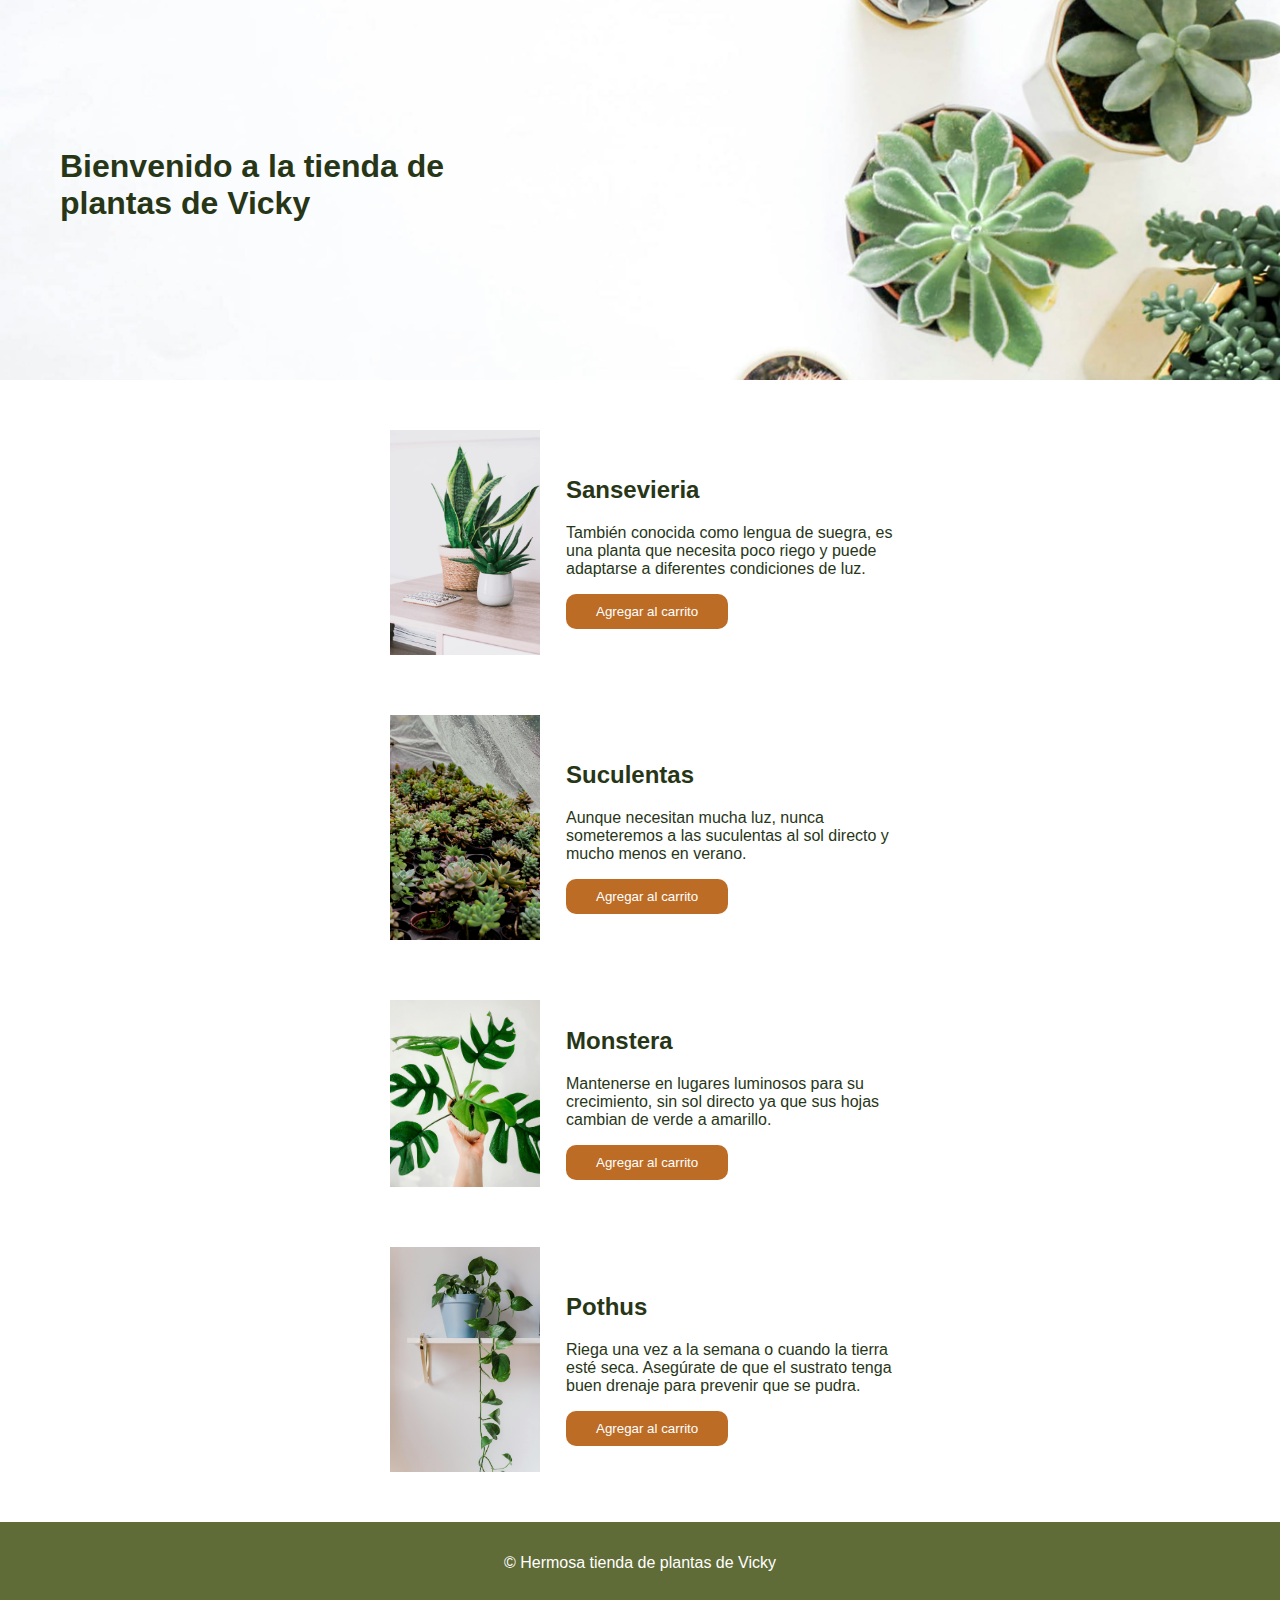
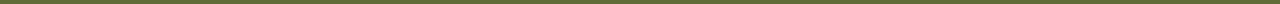
<file: Desafio - Construyendo un landing page/index.html>
<!DOCTYPE html>
<html lang="en">
<head>
    <meta charset="UTF-8">
    <meta name="viewport" content="width=device-width, initial-scale=1.0">
    <link rel="stylesheet" href="assets/css/style.css">
    <title>Tienda de plantas de Vicky</title>
    

</head>
<body>
    <header class="index-header">
        <h1>Bienvenido a la tienda de plantas de Vicky</h1>
    </header>
    <div class="products" id="products">
        
        <!--Sansiviera-->
        <div class="product">
            <img src="assets/img/Sansevieria.jpg" alt="Plantas Sansevieria">
            <div class="product-details">
                <h2>Sansevieria</h2>
                <p>También conocida como lengua de suegra, es una planta que necesita poco riego y puede adaptarse a diferentes condiciones de luz.</p>
                <button class="prod-btn">Agregar al carrito</button>
            </div>
        </div>

        <!--Suculentas-->
        <div class="product">
            <img src="assets/img/suculentas.jpg" alt="Planta suculentas">
            <div class="product-details">
                <h2>Suculentas</h2>
                <p>Aunque necesitan mucha luz, nunca someteremos a las suculentas al sol directo y mucho menos en verano. </p>
                <button class="prod-btn">Agregar al carrito</button>
            </div>
        </div>
        
        <!-- Monstera -->
        <div class="product">
            <img src="assets/img/monstera.jpg" alt="Planta Monstera deliciosa">
            <div class="product-details">
                <h2>Monstera</h2>
                <p>Mantenerse en lugares luminosos para su crecimiento, sin sol directo ya que sus hojas cambian de verde a amarillo.</p>
                <button class="prod-btn">Agregar al carrito</button>
            </div>
        </div>

        <!-- Pothus -->
        <div class="product">
            <img src="assets/img/pothus.jpg" alt="Planta Pothus">
            <div class="product-details">
                <h2>Pothus</h2>
                <p> Riega una vez a la semana o cuando la tierra esté seca. Asegúrate de que el sustrato tenga buen drenaje para prevenir que se pudra.</p>
                <button class="prod-btn">Agregar al carrito</button>
            </div>
        </div>

    </div>

    <footer>
        <p>&copy; Hermosa tienda de plantas de Vicky</p>
    </footer>
</body>
</html>
</file>
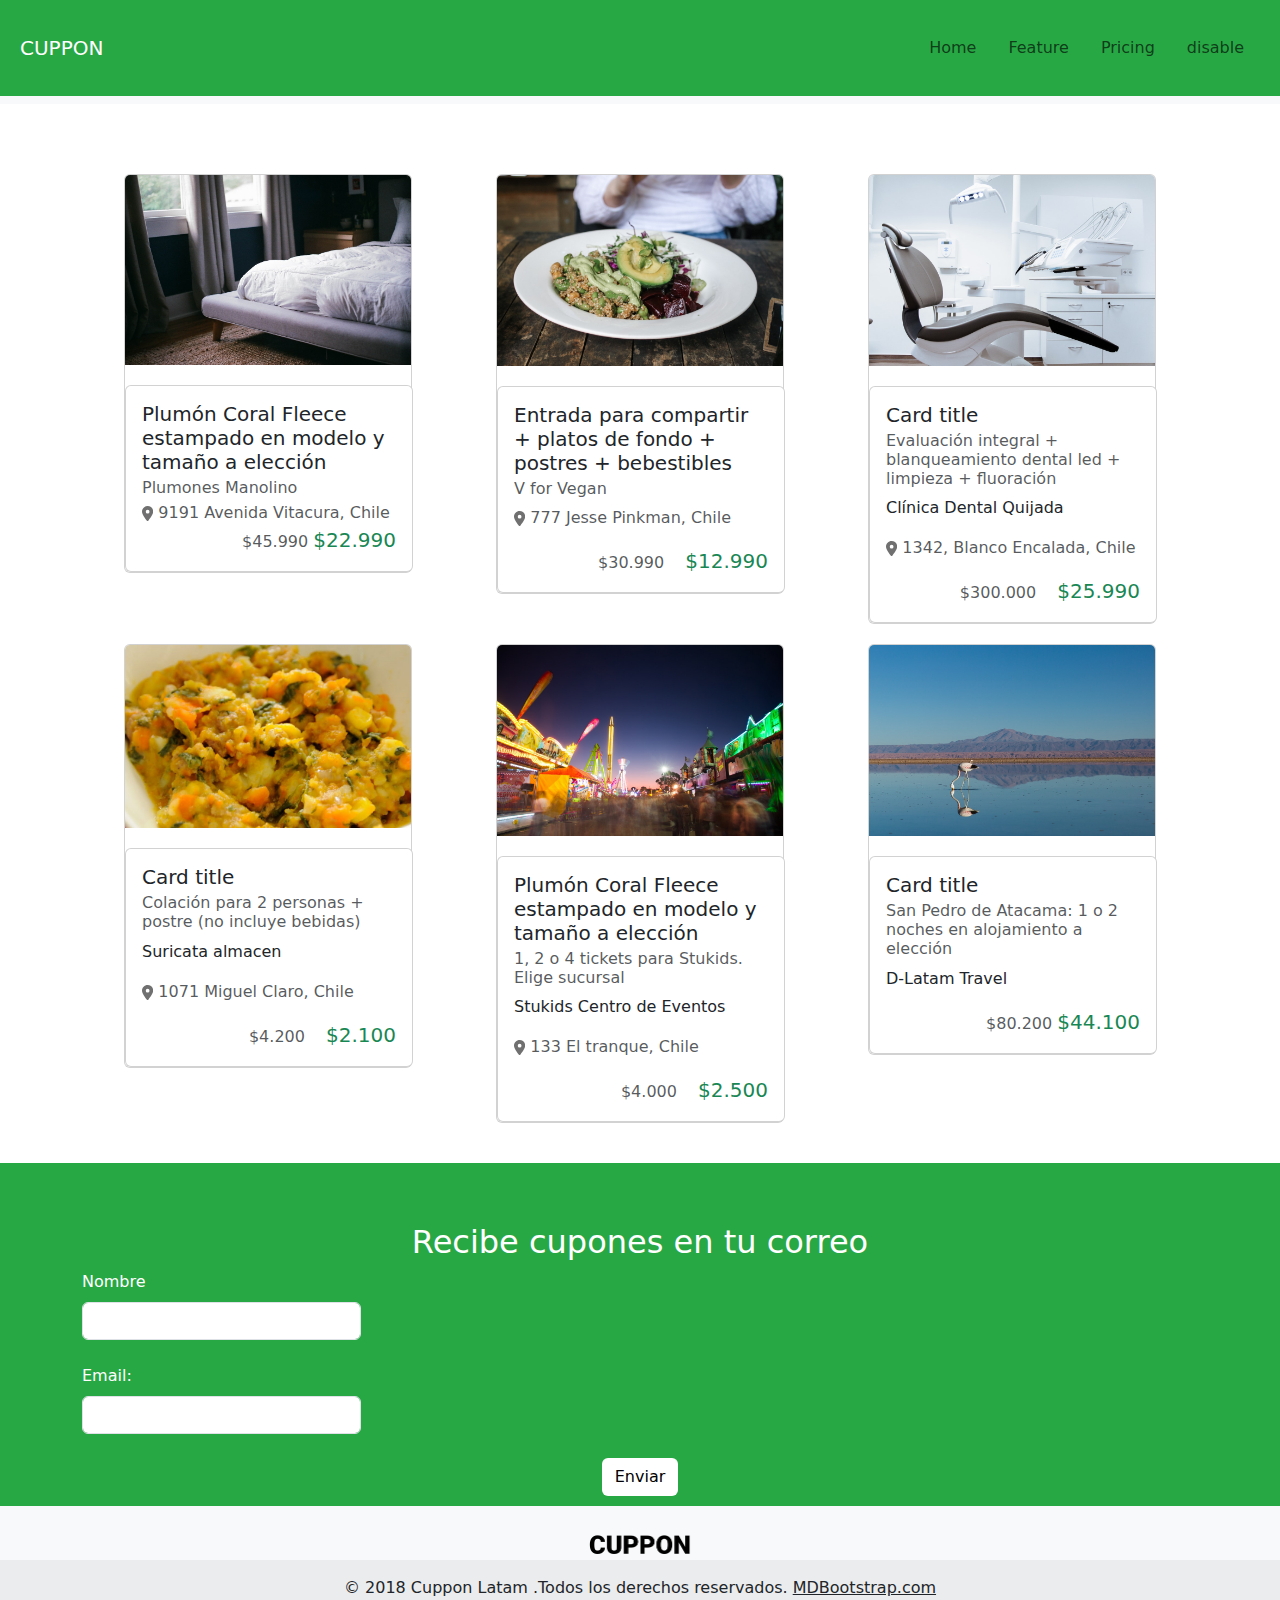
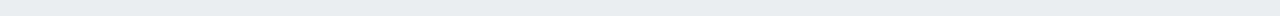
<file: Desafio - Cuppon/index.html>
<!doctype html>
<html>
  <head>
    <meta charset="utf-8">
    <meta name="viewport" content="width=device-width, initial-scale=1">
    <title>Cuppon</title>
    <!-- Bootstrap CSS -->
    <link href="https://cdn.jsdelivr.net/npm/bootstrap@5.3.3/dist/css/bootstrap.min.css" rel="stylesheet" integrity="sha384-QWTKZyjpPEjISv5WaRU9OFeRpok6YctnYmDr5pNlyT2bRjXh0JMhjY6hW+ALEwIH" crossorigin="anonymous">
    <!-- CSS siempre bajo Bootstrap -->
    <link rel="stylesheet" href="assets/css/style.css">
</head>
  <body>

    <!-- Navbar -->
    <nav class="navbar navbar-expand-lg navbar-light bg-light">
        <div class="container-fluid nav-cuppon">
            <div class="d-flex flex-grow-1">
                <span class="w-100 d-lg-none d-block">
                    <!-- hidden spacer to center brand on mobile --></span>
                <a class="navbar-brand d-none d-lg-inline-block" href="#"> Cuppon </a>
                <a class="navbar-brand-two mx-auto d-lg-none d-inline-block" href="#">
                    <img class="logo-nav" src="assets/img/logo-white.png" alt="logo-cuppon" width="120">
                </a>
                <div class="w-100 text-right">
                    <button class="navbar-toggler" type="button" data-bs-toggle="collapse" data-bs-target="#myNavbar">
                        <span class="navbar-toggler-icon"></span>
                    </button>
                </div>
            </div>
            <div class="collapse navbar-collapse flex-grow-1 text-right" id="myNavbar">
                <ul class="navbar-nav ms-auto flex-nowrap">
                    <li class="nav-item">
                        <a href="#" class="nav-link m-2 menu-item nav-active">Home</a>
                    </li>
                    <li class="nav-item">
                        <a href="#" class="nav-link m-2 menu-item">Feature</a>
                    </li>
                    <li class="nav-item">
                        <a href="#" class="nav-link m-2 menu-item">Pricing</a>
                    </li>
                    <li class="nav-item">
                        <a href="#" class="nav-link m-2 menu-item disable-link">disable</a>
                    </li>
                </ul>
            </div>
        </div>
    </nav>

    <div class="container">
        <!-- Columnas de hotel -->
        <div class="container text-center">
            <!--Fila 1-->
            <div class="row">
            
            <!-- Columna 1 -->
              <div class="col-12 col-md-6 col-lg-4">
                <div class="card" style="width: 18rem;">
                    <img src="assets/img/cupon-1.jpg" class="card-img-top" alt="...">
                    <div class="card" style="width: 18rem;">
                        <div class="card-body">
                          <h5 class="card-title">Plumón Coral Fleece estampado en modelo y tamaño a elección</h5>
                          <h6 class="card-subtitle mb-2 text-body-secondary">Plumones Manolino</h6>
                          <p class="card-subtitle text-body-secondary">
                            <svg xmlns="http://www.w3.org/2000/svg" viewBox="0 0 384 512"><!--!Font Awesome Free 6.7.2 by @fontawesome - https://fontawesome.com License - https://fontawesome.com/license/free Copyright 2025 Fonticons, Inc.--><path d="M215.7 499.2C267 435 384 279.4 384 192C384 86 298 0 192 0S0 86 0 192c0 87.4 117 243 168.3 307.2c12.3 15.3 35.1 15.3 47.4 0zM192 128a64 64 0 1 1 0 128 64 64 0 1 1 0-128z"/></svg>
                            9191 Avenida Vitacura, Chile</p>
                            <div class="valores">
                              <a href="#" class="text-body-secondary">$45.990</a>
                              <a href="#" class="card-link link-success">$22.990</a>
                            </div>
                          
                        </div>
                      </div>
                  </div>
              </div>

            <!-- Columna 2 -->
              <div class="col-12 col-md-6 col-lg-4">
                <div class="card" style="width: 18rem;">
                    <img src="assets/img/cupon-2.jpg" class="card-img-top" alt="...">
                    <div class="card" style="width: 18rem;">
                        <div class="card-body">
                          <h5 class="card-title">Entrada para compartir + platos de fondo + postres + bebestibles</h5>
                          <h6 class="card-subtitle mb-2 text-body-secondary">V for Vegan</h6>
                          <p class="card-text text-body-secondary">
                            <svg xmlns="http://www.w3.org/2000/svg" viewBox="0 0 384 512"><path d="M215.7 499.2C267 435 384 279.4 384 192C384 86 298 0 192 0S0 86 0 192c0 87.4 117 243 168.3 307.2c12.3 15.3 35.1 15.3 47.4 0zM192 128a64 64 0 1 1 0 128 64 64 0 1 1 0-128z"/></svg>
                            777 Jesse Pinkman, Chile</p>
                            <div class="valores">
                              <a href="#" class="card-link text-body-secondary">$30.990</a>
                          <a href="#" class="card-link link-success">$12.990</a>
                            </div>
                          </div>
                      </div>
                  </div>
              </div>

            <!-- Columna 3 -->
              <div class="col-12 col-md-6 col-lg-4">
                <div class="card" style="width: 18rem;">
                    <img src="assets/img/cupon-3.jpg" class="card-img-top" alt="...">
                    <div class="card" style="width: 18rem;">
                        <div class="card-body">
                          <h5 class="card-title">Card title</h5>
                          <h6 class="card-subtitle mb-2 text-body-secondary">Evaluación integral + blanqueamiento dental led + limpieza + fluoración</h6>
                          <p class="card-text">Clínica Dental Quijada</p>
                          <p class="card-text text-body-secondary">
                            <svg xmlns="http://www.w3.org/2000/svg" viewBox="0 0 384 512"><path d="M215.7 499.2C267 435 384 279.4 384 192C384 86 298 0 192 0S0 86 0 192c0 87.4 117 243 168.3 307.2c12.3 15.3 35.1 15.3 47.4 0zM192 128a64 64 0 1 1 0 128 64 64 0 1 1 0-128z"/></svg>
                            1342, Blanco Encalada, Chile</p>
                          <div class="valores">
                            <a href="#" class="card-link text-body-secondary">$300.000</a>
                          <a href="#" class="card-link card-link link-success">$25.990</a>
                        </div>
                        </div>
                      </div>
                  </div>
              </div>

              <!-- Columna 1 -->
              <div class="col-12 col-md-6 col-lg-4">
                <div class="card" style="width: 18rem;">
                    <img src="assets/img/cupon-4.jpg" class="card-img-top" alt="...">
                    <div class="card" style="width: 18rem;">
                        <div class="card-body">
                          <h5 class="card-title">Card title</h5>
                          <h6 class="card-subtitle mb-2 text-body-secondary">Colación para 2 personas + postre (no incluye bebidas)</h6>
                          <p class="card-text">Suricata almacen</p>
                          <p class="card-text text-body-secondary">
                            <svg xmlns="http://www.w3.org/2000/svg" viewBox="0 0 384 512"><path d="M215.7 499.2C267 435 384 279.4 384 192C384 86 298 0 192 0S0 86 0 192c0 87.4 117 243 168.3 307.2c12.3 15.3 35.1 15.3 47.4 0zM192 128a64 64 0 1 1 0 128 64 64 0 1 1 0-128z"/></svg>
                            1071 Miguel Claro, Chile</p>
                          <div class="valores">
                          <a href="#" class="card-link text-body-secondary">$4.200</a>
                          <a href="#" class="card-link link-success">$2.100</a>
                        </div>
                        </div>
                      </div>
                  </div>
              </div>

            <!-- Columna 2 -->
              <div class="col-12 col-md-6 col-lg-4">
                <div class="card" style="width: 18rem;">
                    <img src="assets/img/cupon-5.jpg" class="card-img-top" alt="...">
                    <div class="card" style="width: 18rem;">
                        <div class="card-body">
                          <h5 class="card-title">Plumón Coral Fleece estampado en modelo y tamaño a elección</h5>
                          <h6 class="card-subtitle mb-2 text-body-secondary">1, 2 o 4 tickets para Stukids. Elige sucursal</h6>
                          <p class="card-text">Stukids Centro de Eventos</p>
                          <p class="card-text text-body-secondary">
                            <svg xmlns="http://www.w3.org/2000/svg" viewBox="0 0 384 512"><path d="M215.7 499.2C267 435 384 279.4 384 192C384 86 298 0 192 0S0 86 0 192c0 87.4 117 243 168.3 307.2c12.3 15.3 35.1 15.3 47.4 0zM192 128a64 64 0 1 1 0 128 64 64 0 1 1 0-128z"/></svg>
                            133 El tranque, Chile</p>
                          <div class="valores">
                          <a href="#" class="card-link text-body-secondary">$4.000</a>
                          <a href="#" class="card-link link-success">$2.500</a>
                        </div>
                        </div>
                      </div>
                  </div>
              </div>

            <!-- Columna 3 -->
              <div class="col-12 col-md-6 col-lg-4">
                <div class="card" style="width: 18rem;">
                    <img src="assets/img/cupon-6.jpg" class="card-img-top" alt="...">
                    <div class="card" style="width: 18rem;">
                        <div class="card-body">
                          <h5 class="card-title">Card title</h5>
                          <h6 class="card-subtitle mb-2 text-body-secondary">San Pedro de Atacama: 1 o 2 noches en alojamiento a elección</h6>
                          <p class="card-text">D-Latam Travel</p>
                          <div class="valores">
                          <a href="#" class="disable-link text-body-secondary">$80.200</a>
                          <a href="#" class="card-link link-success">$44.100</a>
                        </div>
                        </div>
                      </div>
                  </div>
              </div>
            
            
              
            
            <!-- FIN Columnas -->
            </div>


          </div>        
    </div>
    
    <div class="formulario">
      <!-- Formulario -->
       <div class="container text-right">
        <div class="row">
          <h2 class="text-center">Recibe cupones en tu correo</h2><br>
          <form>
            <div class="col-12 col-md-3">
              <label for="exampleInputText" class="form-label">Nombre</label>
              <input type="text" class="form-control">
            </div> <br>
            <div class="col-12 col-md-3">
              <label for="exampleInputEmail1" class="form-label">Email:</label>
              <input type="email" class="form-control" id="exampleInputEmail1" aria-describedby="emailHelp">
            </div><br>
            <div class="btn-formulario">
              <button type="submit" class="btn btn-primary-white">Enviar</button> 
            </div>
          </form>
        </div>
       </div>
    </div>

    <footer class="bg-body-tertiary text-center text-lg-start">
      <!-- Copyright -->
       <br>
       <div class="container text-center">
        <img class="logo-footer" src="assets/img/logo-black.png">
       </div>
      <div class="text-center p-3" style="background-color: rgba(0, 0, 0, 0.05);">
        © 2018 Cuppon Latam .Todos los derechos reservados. 
        <a class="text-body" href="https://mdbootstrap.com/">MDBootstrap.com</a>
      </div>
      <!-- Copyright -->
    </footer>



    <script src="https://cdn.jsdelivr.net/npm/bootstrap@5.3.3/dist/js/bootstrap.bundle.min.js" integrity="sha384-YvpcrYf0tY3lHB60NNkmXc5s9fDVZLESaAA55NDzOxhy9GkcIdslK1eN7N6jIeHz" crossorigin="anonymous"></script>
  </body>
</html>
</file>
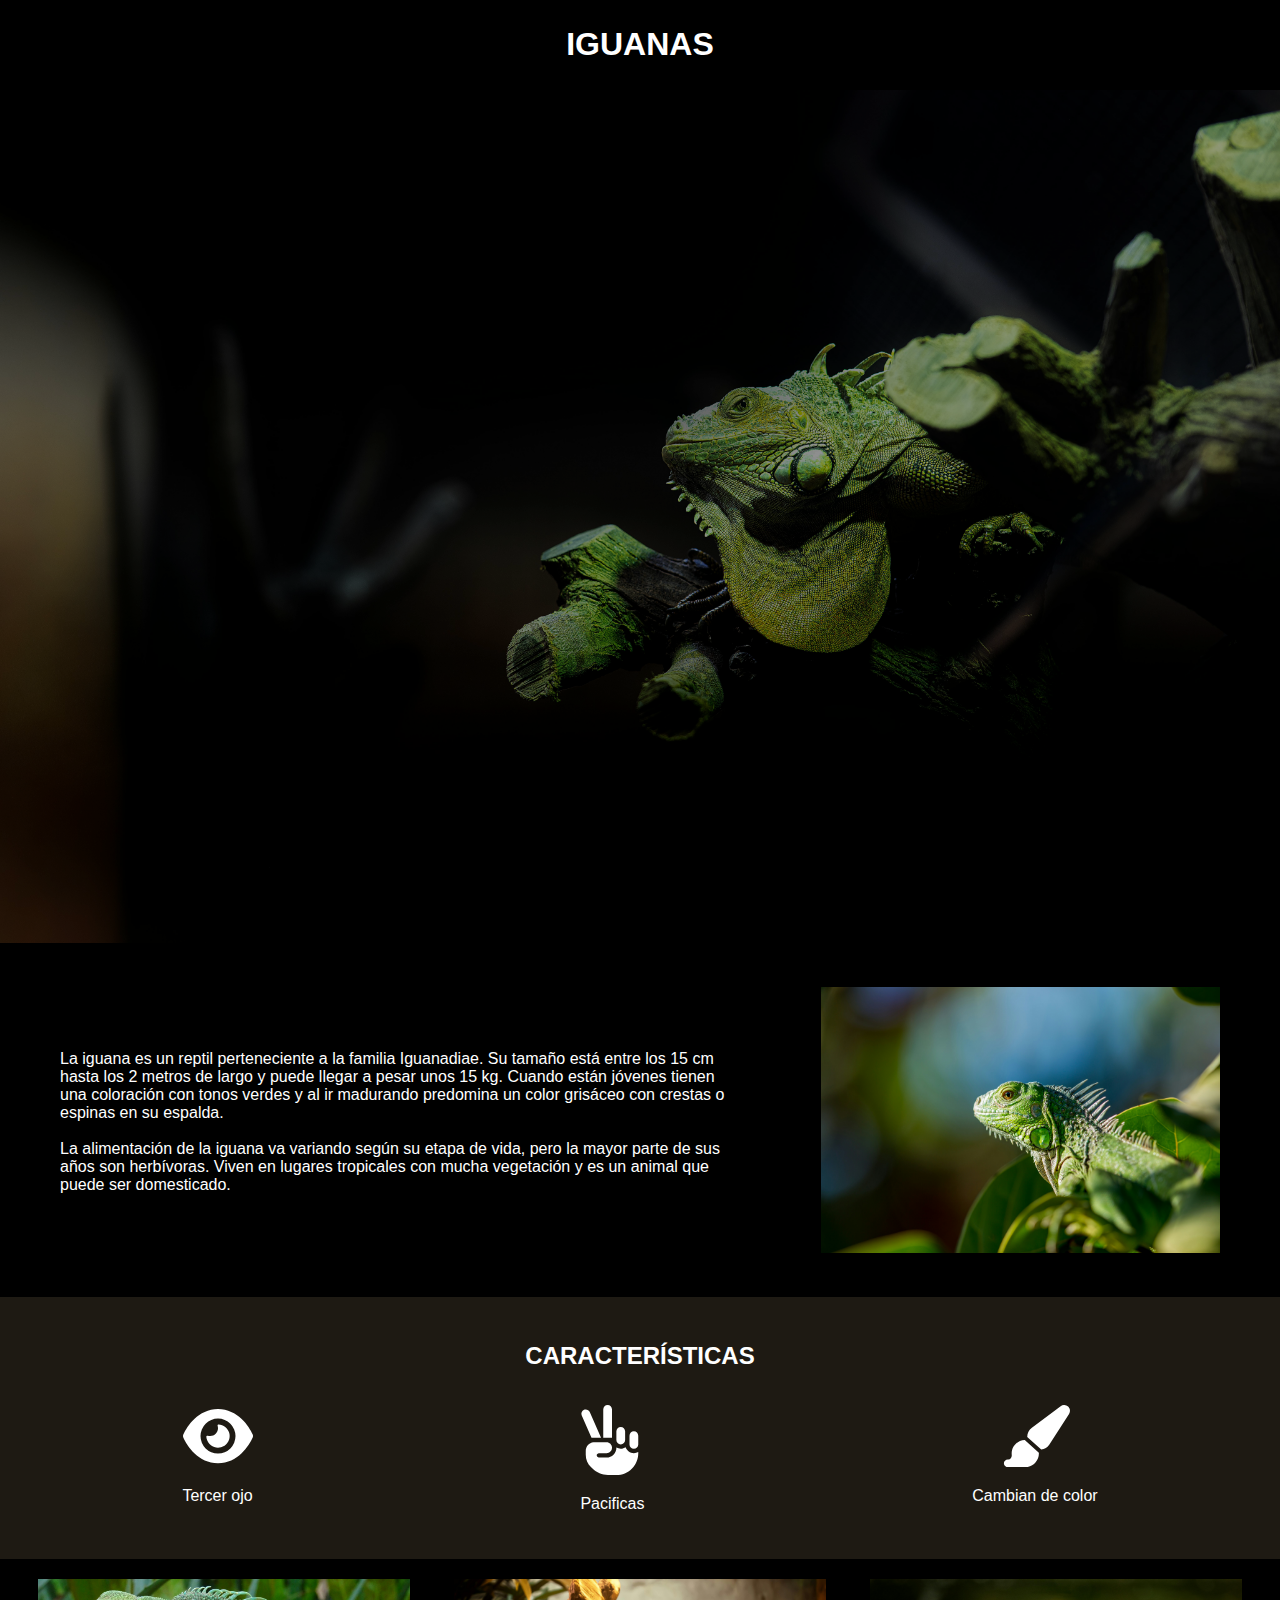
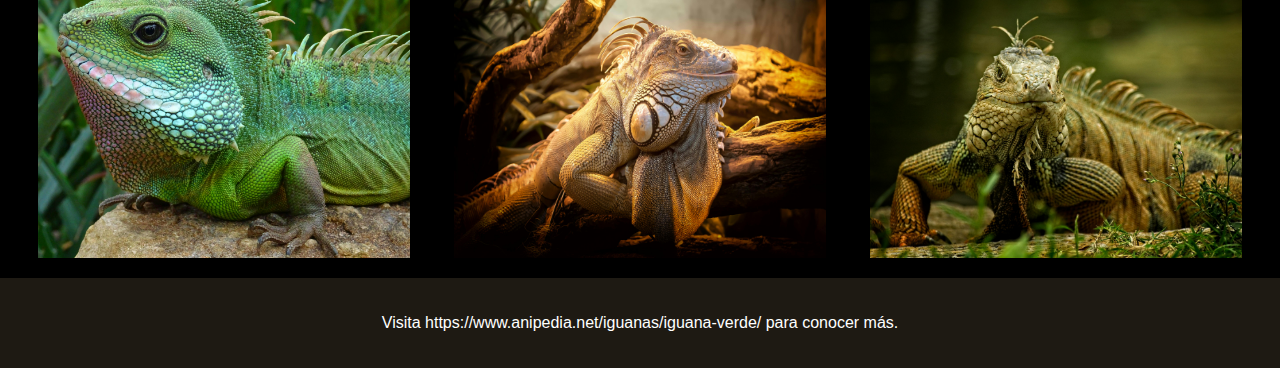
<file: Desafio - Iguana page/index.html>
<!DOCTYPE html>
<html lang="es">
<head>
    <meta charset="UTF-8">
    <meta name="viewport" content="width=device-width, initial-scale=1.0">
    <title>Desafio Iguana Page</title>
    <link rel="stylesheet" href="assets/css/style.css">
</head>
<body>
    <!-- Header -->
    <div class="title-section">
        <h1>Iguanas</h1>
    </div>

    <!-- Main -->
    <div class="banner-section">
        <img src="assets/img/bannerprinc.jpg" alt="Banner Principal">
    </div>

    <div class="content-section">
        <div class="content-block">
            <p>La iguana es un reptil perteneciente a la familia Iguanadiae. Su tamaño está entre los 15 cm hasta los 2 metros de largo y puede llegar a pesar unos 15 kg. Cuando están jóvenes tienen una coloración con tonos verdes y al ir madurando predomina un color grisáceo con crestas o espinas en su espalda.
            <br> <br>
            La alimentación de la iguana va variando según su etapa de vida, pero la mayor parte de sus años son herbívoras. Viven en lugares tropicales con mucha vegetación y es un animal que puede ser domesticado.</p>
        </div>
        <div class="content-block">
            <img src="assets/img/img1.jpg" alt="Imagen de iguana">
            </div>
    </div>

    

    <div class="icon-section">
        <div class="center-title">
            <h2>Características</h2>
        </div>

        <div class="icon-blocks">
            <div class="icon-block">
                <svg xmlns="http://www.w3.org/2000/svg" viewBox="0 0 576 512"><!--!Font Awesome Free 6.7.2 by @fontawesome - https://fontawesome.com License - https://fontawesome.com/license/free Copyright 2025 Fonticons, Inc.--><path d="M288 32c-80.8 0-145.5 36.8-192.6 80.6C48.6 156 17.3 208 2.5 243.7c-3.3 7.9-3.3 16.7 0 24.6C17.3 304 48.6 356 95.4 399.4C142.5 443.2 207.2 480 288 480s145.5-36.8 192.6-80.6c46.8-43.5 78.1-95.4 93-131.1c3.3-7.9 3.3-16.7 0-24.6c-14.9-35.7-46.2-87.7-93-131.1C433.5 68.8 368.8 32 288 32zM144 256a144 144 0 1 1 288 0 144 144 0 1 1 -288 0zm144-64c0 35.3-28.7 64-64 64c-7.1 0-13.9-1.2-20.3-3.3c-5.5-1.8-11.9 1.6-11.7 7.4c.3 6.9 1.3 13.8 3.2 20.7c13.7 51.2 66.4 81.6 117.6 67.9s81.6-66.4 67.9-117.6c-11.1-41.5-47.8-69.4-88.6-71.1c-5.8-.2-9.2 6.1-7.4 11.7c2.1 6.4 3.3 13.2 3.3 20.3z"/></svg>
                <p>Tercer ojo</p>
            </div>
            <div class="icon-block">
                <svg xmlns="http://www.w3.org/2000/svg" viewBox="0 0 512 512"><!--!Font Awesome Free 6.7.2 by @fontawesome - https://fontawesome.com License - https://fontawesome.com/license/free Copyright 2025 Fonticons, Inc.--><path d="M224 0c17.7 0 32 14.3 32 32l0 208-64 0 0-208c0-17.7 14.3-32 32-32zm96 160c17.7 0 32 14.3 32 32l0 64c0 17.7-14.3 32-32 32s-32-14.3-32-32l0-64c0-17.7 14.3-32 32-32zm64 64c0-17.7 14.3-32 32-32s32 14.3 32 32l0 64c0 17.7-14.3 32-32 32s-32-14.3-32-32l0-64zM93.3 51.2L175.9 240l-69.9 0L34.7 76.8C27.6 60.6 35 41.8 51.2 34.7s35.1 .3 42.1 16.5zm27 221.3l-.2-.5 69.9 0 26.1 0c22.1 0 40 17.9 40 40s-17.9 40-40 40l-56 0c-8.8 0-16 7.2-16 16s7.2 16 16 16l56 0c39.8 0 72-32.2 72-72l0-.6c9.4 5.4 20.3 8.6 32 8.6c13.2 0 25.4-4 35.6-10.8c8.7 24.9 32.5 42.8 60.4 42.8c11.7 0 22.6-3.1 32-8.6l0 8.6c0 88.4-71.6 160-160 160l-61.7 0c-42.4 0-83.1-16.9-113.1-46.9l-11.6-11.6C77.5 429.5 64 396.9 64 363l0-27c0-32.7 24.6-59.7 56.3-63.5z"/></svg>
                <p>Pacificas</p>
            </div>
            <div class="icon-block">
                <svg xmlns="http://www.w3.org/2000/svg" viewBox="0 0 576 512"><!--!Font Awesome Free 6.7.2 by @fontawesome - https://fontawesome.com License - https://fontawesome.com/license/free Copyright 2025 Fonticons, Inc.--><path d="M339.3 367.1c27.3-3.9 51.9-19.4 67.2-42.9L568.2 74.1c12.6-19.5 9.4-45.3-7.6-61.2S517.7-4.4 499.1 9.6L262.4 187.2c-24 18-38.2 46.1-38.4 76.1L339.3 367.1zm-19.6 25.4l-116-104.4C143.9 290.3 96 339.6 96 400c0 3.9 .2 7.8 .6 11.6C98.4 429.1 86.4 448 68.8 448L64 448c-17.7 0-32 14.3-32 32s14.3 32 32 32l144 0c61.9 0 112-50.1 112-112c0-2.5-.1-5-.2-7.5z"/></svg>
                <p>Cambian de color</p>
            </div>
        </div>
    </div>

    <div class="image-row">
        <img src="assets/img/imgcar1.jpg" alt="Iguana 1">
        <img src="assets/img/imgcar2.jpg" alt="Iguana 2">
        <img src="assets/img/imgcar3.jpg" alt="Iguana 3">
    </div>


    <!-- Footer -->
    <footer>
        <p>Visita https://www.anipedia.net/iguanas/iguana-verde/ para conocer más.</p>
    </footer>
</body>
</html>
</file>
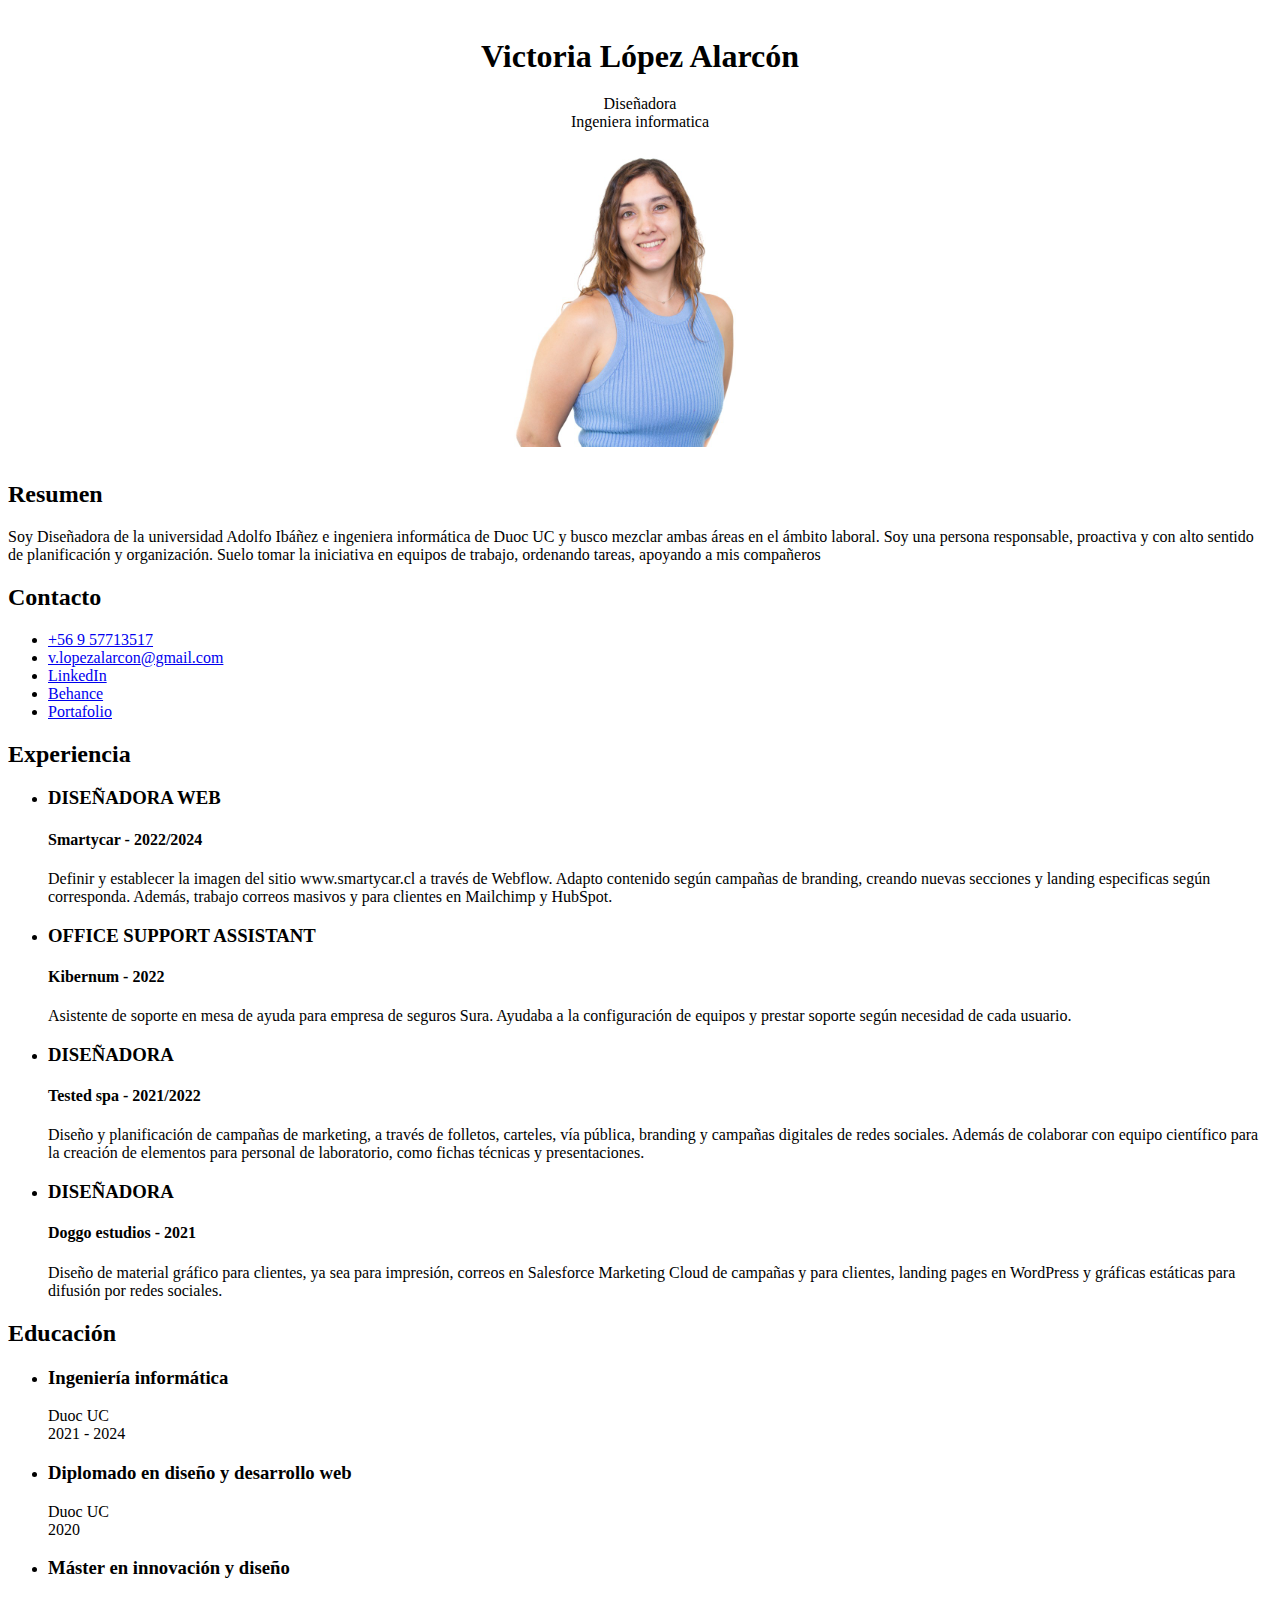
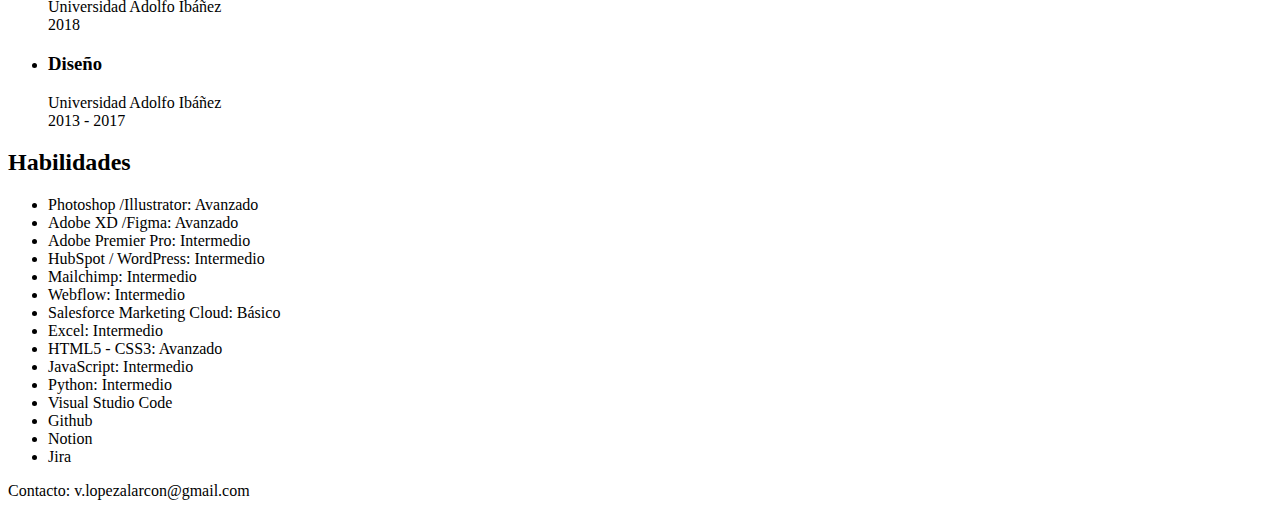
<file: Desafio - Mi Curriculum Vitae en HTML/index.html>
<!DOCTYPE html>
<html lang="es">
<head>
    <meta charset="UTF-8">
    <meta name="viewport" content="width=device-width, initial-scale=1.0">

    <!--Estilos-->
    <link rel="stylesheet" href="assets/css/style.css">
    <!--Titulo del sitio-->
    <title>Curriculum Vitae - Victoria Lopez</title>

    <!--Favicon-->
    <link rel="icon" type="image/svg+xml" href="assets/svg/favicon.svg">

</head>
<body>
    <!--Cabecera-->
    <header class="header-cv">
        <h1>Victoria López Alarcón</h1>
        <p>Diseñadora <br> Ingeniera informatica</p>
        <img src="assets\img\Vicky.jpg" alt="Foto de Victoria Lopez" height="300px">
    </header>

    <!--Perfil o resumen-->
    <section id="about">
        <h2>Resumen</h2>
        <p>Soy Diseñadora de la universidad Adolfo Ibáñez e
            ingeniera informática de Duoc UC y busco mezclar
            ambas áreas en el ámbito laboral. Soy una persona
            responsable, proactiva y con alto sentido de
            planificación y organización. Suelo tomar la
            iniciativa en equipos de trabajo, ordenando tareas,
            apoyando a mis compañeros</p>
    </section>

    <!--Sección contacto-->
    <section id="contact">
        <h2>Contacto</h2>
        <ul>
            <li>
                <a href="tel:+56957713517">+56 9 57713517</a>                
            </li>
            <li>
                <a href="mailto:v.lopezalarcon@gmail.com">v.lopezalarcon@gmail.com</a>
            </li>
            <li>
                <a href="https://www.linkedin.com/in/victoria-l%C3%B3pez-2b6158162/">LinkedIn</a>
            </li>
            <li>
                <a href="https://www.behance.net/Rhinta">Behance</a>
            </li>
            <li>
                <a href="portafolio.html">Portafolio</a>
            </li>
        </ul>
    </section>

    <!--Sección Experiencia-->
    <section id="experience">
        <h2>Experiencia</h2>
        <ul>
            <li>
                <h3>DISEÑADORA WEB</h3>
                <h4>Smartycar - 2022/2024</h4>
                <p>Definir y establecer la imagen del sitio www.smartycar.cl a
                    través de Webflow. Adapto contenido según campañas de
                    branding, creando nuevas secciones y landing especificas según
                    corresponda. Además, trabajo correos masivos y para clientes en
                    Mailchimp y HubSpot.</p>
            </li>

            <li>
                <h3>OFFICE SUPPORT ASSISTANT</h3>
                <h4>Kibernum - 2022</h4>
                <p>Asistente de soporte en mesa de ayuda para empresa de
                    seguros Sura. Ayudaba a la configuración de equipos y prestar
                    soporte según necesidad de cada usuario.</p>
            </li>

            <li>
                <h3>DISEÑADORA</h3>
                <h4>Tested spa - 2021/2022</h4>
                <p>Diseño y planificación de campañas de marketing, a través
                    de folletos, carteles, vía pública, branding y campañas digitales
                    de redes sociales. Además de colaborar con equipo científico
                    para la creación de elementos para personal de laboratorio,
                    como fichas técnicas y presentaciones.</p>
            </li>

            <li>
                <h3>DISEÑADORA</h3>
                <h4>Doggo estudios - 2021</h4>
                <p>Diseño de material gráfico para clientes, ya sea para impresión,
                    correos en Salesforce Marketing Cloud de campañas y para
                    clientes, landing pages en WordPress y gráficas estáticas para
                    difusión por redes sociales.</p>
            </li>
        </ul>
    </section>

    <!--Sección Educación-->
    <section id="education">
        <h2>Educación</h2>
        <ul>
            <li>
                <h3>Ingeniería informática</h3>
                <p>Duoc UC <br> 2021 - 2024</p>
            </li>
            <li>
                <h3>Diplomado en diseño y desarrollo web</h3>
                <p>Duoc UC <br> 2020</p>
            </li>
            <li>
                <h3>Máster en innovación y diseño</h3>
                <p>Universidad Adolfo Ibáñez <br> 2018</p>
            <li>
                <h3>Diseño</h3>
                <p>Universidad Adolfo Ibáñez <br> 2013 - 2017</p>
            </li>

        </ul>
    </section>

    <!--Sección Habilidades-->
    <section id="skills">
        <h2>Habilidades</h2>
        <ul>
            <li>Photoshop /Illustrator: Avanzado</li>
            <li>Adobe XD /Figma: Avanzado </li>
            <li>Adobe Premier Pro: Intermedio</li>
            <li>HubSpot / WordPress: Intermedio</li>
            <li>Mailchimp: Intermedio</li>
            <li>Webflow: Intermedio</li>
            <li>Salesforce Marketing Cloud: Básico</li>
            <li>Excel: Intermedio</li>
            <li>HTML5 - CSS3: Avanzado</li>
            <li>JavaScript: Intermedio</li>
            <li>Python: Intermedio</li>
            <li>Visual Studio Code</li>
            <li>Github</li>
            <li>Notion</li>
            <li>Jira</li>
        </ul>
    </section>

    <!--Pie de página-->
    <footer>
        <p>Contacto: v.lopezalarcon@gmail.com</p>
    </footer>
</body>
</html>
</file>
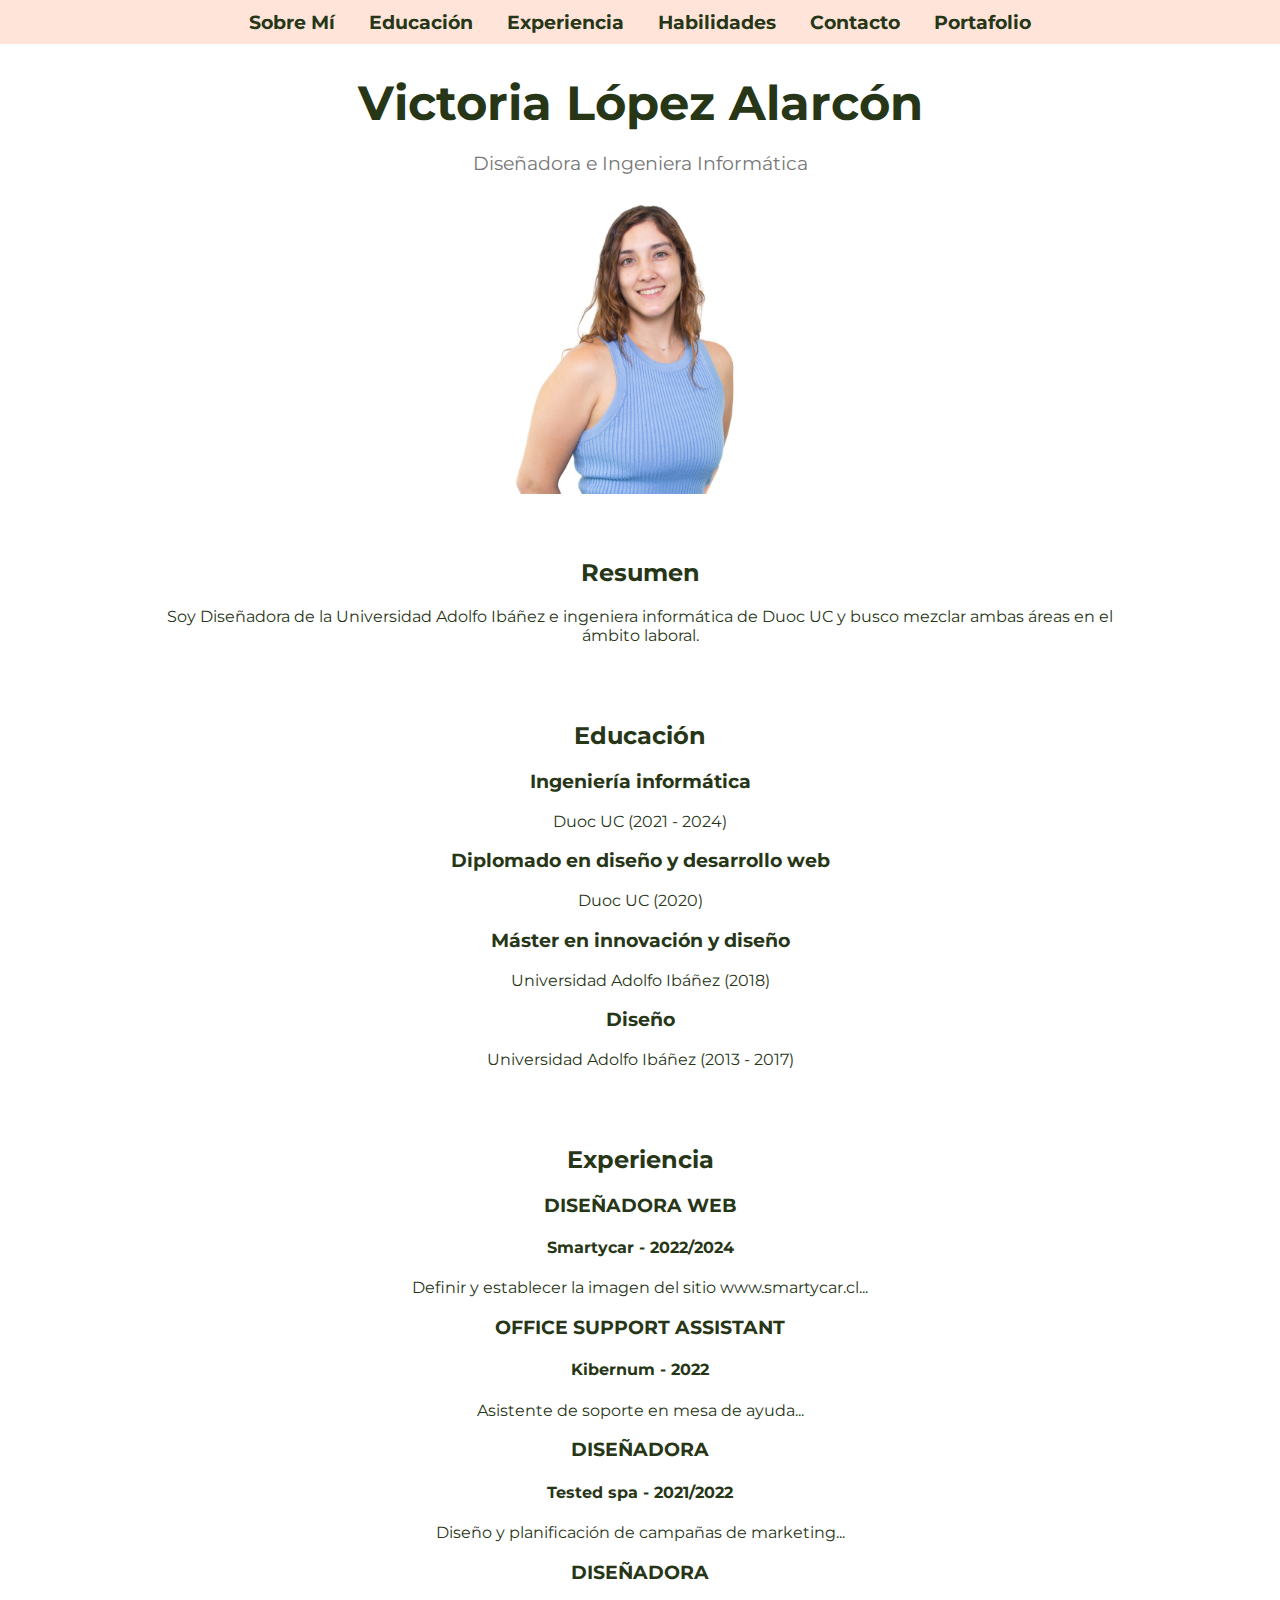
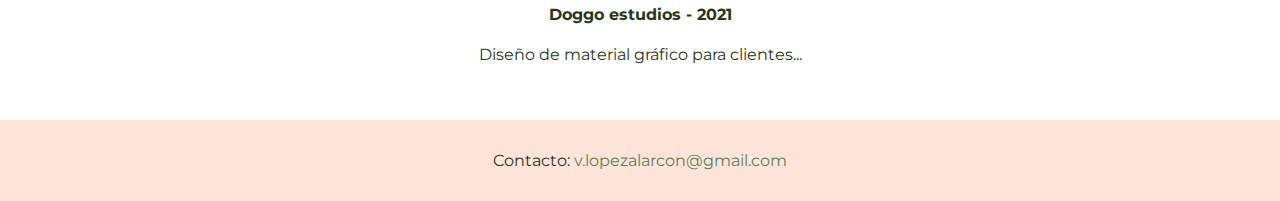
<file: Desafio - Portafolio/index.html>
<!DOCTYPE html>
<html lang="es">
<head>
    <meta charset="UTF-8">
    <meta name="viewport" content="width=device-width, initial-scale=1.0">
    <link rel="stylesheet" href="assets/css/style.css">
    <title>Curriculum Vitae - Victoria Lopez</title>
    <link rel="icon" type="image/svg+xml" href="assets/svg/favicon.svg">
</head>
<body>
    <!-- Barra de Navegación -->
    <nav>
        <ul>
            <li><a href="#about">Sobre Mí</a></li>
            <li><a href="#education">Educación</a></li>
            <li><a href="#experience">Experiencia</a></li>
            <li><a href="#skills">Habilidades</a></li>
            <li><a href="#contact">Contacto</a></li>
            <li><a href="portafolio.html">Portafolio</a></li>
        </ul>
    </nav>
    
    <!-- Cabecera -->
    <header class="header-cv">
        <h1>Victoria López Alarcón</h1>
        <p>Diseñadora e Ingeniera Informática</p>
        <img src="assets/img/Vicky.jpg" alt="Foto de Victoria Lopez" height="300px">
    </header>

<div class="container">
    <!-- Perfil o Resumen -->
    <section id="about">
        <h2>Resumen</h2>
        <p>Soy Diseñadora de la Universidad Adolfo Ibáñez e ingeniera informática de Duoc UC y busco mezclar ambas áreas en el ámbito laboral.</p>
    </section>

    <!-- Sección de Educación -->
    <section id="education">
        <h2>Educación</h2>
        <ul>
            <li><h3>Ingeniería informática</h3><p>Duoc UC (2021 - 2024)</p></li>
            <li><h3>Diplomado en diseño y desarrollo web</h3><p>Duoc UC (2020)</p></li>
            <li><h3>Máster en innovación y diseño</h3><p>Universidad Adolfo Ibáñez (2018)</p></li>
            <li><h3>Diseño</h3><p>Universidad Adolfo Ibáñez (2013 - 2017)</p></li>
        </ul>
    </section>
    
    <!-- Sección de Experiencia -->
    <section id="experience">
        <h2>Experiencia</h2>
        <ul>
            <li><h3>DISEÑADORA WEB</h3><h4>Smartycar - 2022/2024</h4><p>Definir y establecer la imagen del sitio www.smartycar.cl...</p></li>
            <li><h3>OFFICE SUPPORT ASSISTANT</h3><h4>Kibernum - 2022</h4><p>Asistente de soporte en mesa de ayuda...</p></li>
            <li><h3>DISEÑADORA</h3><h4>Tested spa - 2021/2022</h4><p>Diseño y planificación de campañas de marketing...</p></li>
            <li><h3>DISEÑADORA</h3><h4>Doggo estudios - 2021</h4><p>Diseño de material gráfico para clientes...</p></li>
        </ul>
    </section>
</div>
    

    <!-- Pie de Página -->
    <footer>
        <p>Contacto: <a href="mailto:v.lopezalarcon@gmail.com">v.lopezalarcon@gmail.com</a></p>
    </footer>
</body>
</html>
</file>
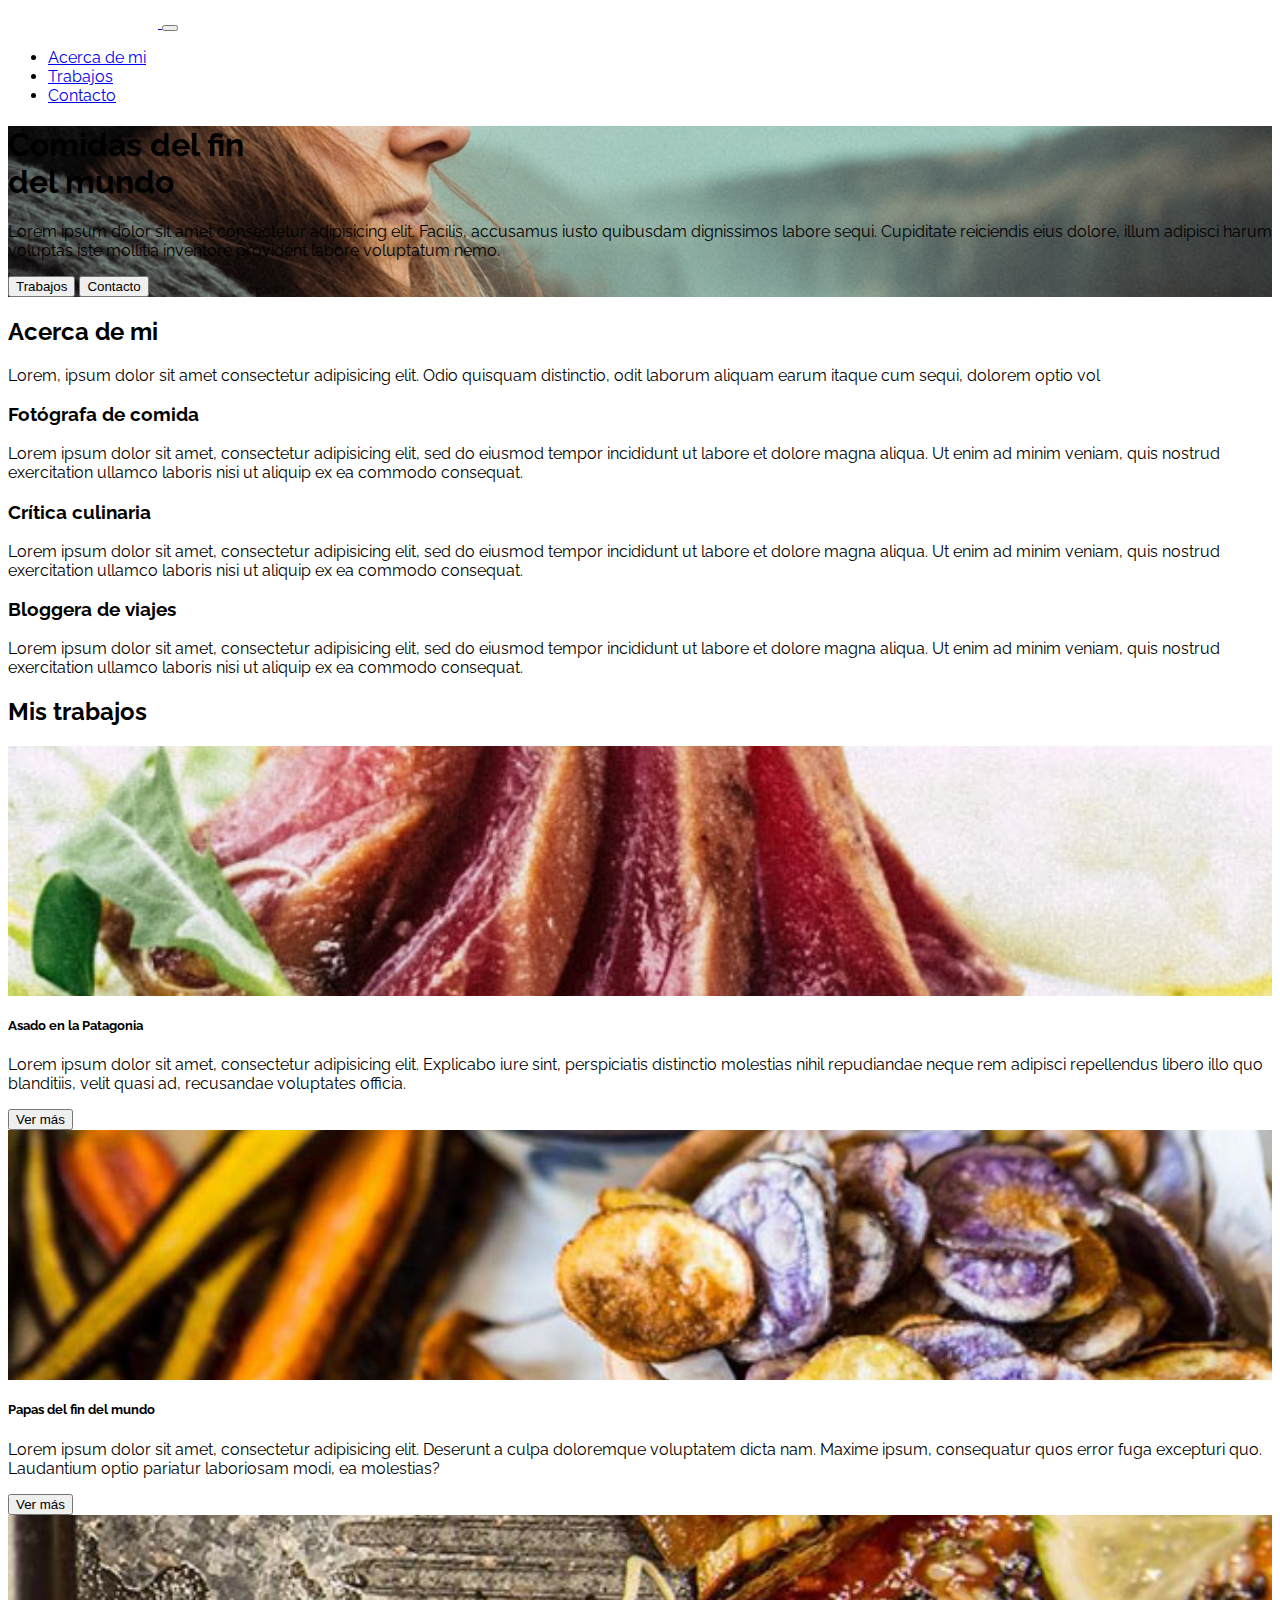
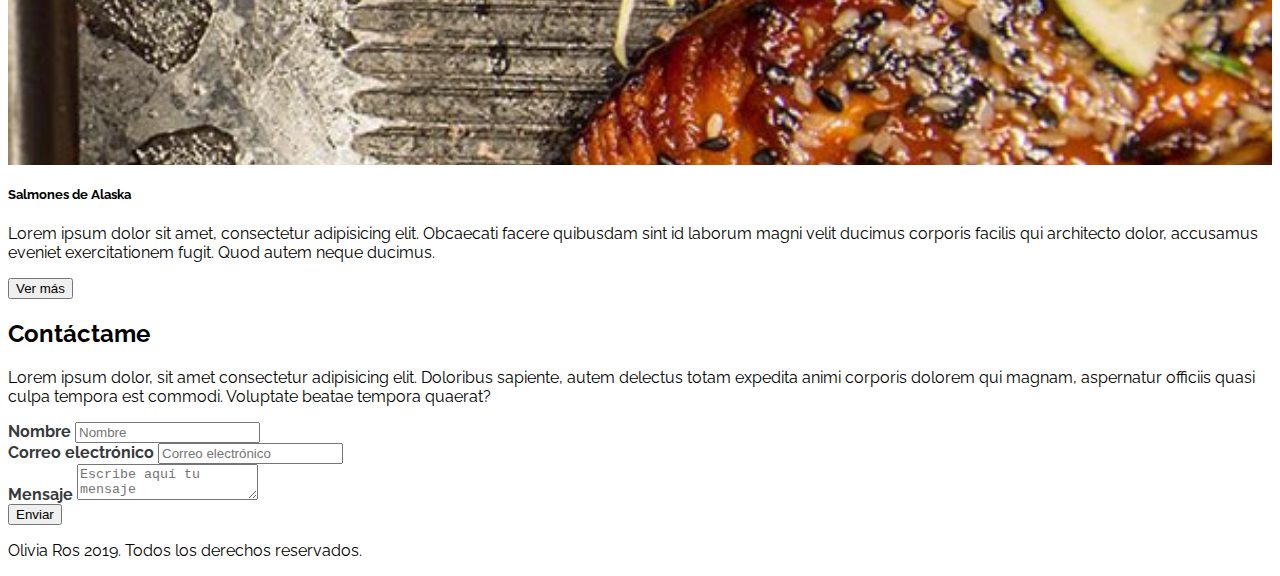
<file: Deafio - Github/fdsw-github/index.html>
<!DOCTYPE html>
<html lang="en">

<head>
    <meta charset="UTF-8">
    <meta http-equiv="X-UA-Compatible" content="IE=edge">
    <meta name="viewport" content="width=device-width, initial-scale=1.0">
    <link rel="preconnect" href="https://fonts.googleapis.com">
    <link rel="preconnect" href="https://fonts.gstatic.com" crossorigin>
    <link href="https://fonts.googleapis.com/css2?family=Raleway:wght@400;700&display=swap" rel="stylesheet">
    <link href="https://cdn.jsdelivr.net/npm/bootstrap@5.1.3/dist/css/bootstrap.min.css" rel="stylesheet"
        integrity="sha384-1BmE4kWBq78iYhFldvKuhfTAU6auU8tT94WrHftjDbrCEXSU1oBoqyl2QvZ6jIW3" crossorigin="anonymous">
    <title>Olivia Ros</title>
    <link rel="stylesheet" href="https://cdnjs.cloudflare.com/ajax/libs/font-awesome/5.9.0/css/all.min.css"
        integrity="sha512-q3eWabyZPc1XTCmF+8/LuE1ozpg5xxn7iO89yfSOd5/oKvyqLngoNGsx8jq92Y8eXJ/IRxQbEC+FGSYxtk2oiw=="
        crossorigin="anonymous" referrerpolicy="no-referrer" />
    <link rel="stylesheet" href="assets/css/estilos.css">
</head>

<body>
    <nav class="navbar navbar-expand-lg navbar-dark bg-dark fixed-top">
        <div class="container">
            <a class="navbar-brand" href="#">
                <img src="assets/img/logo.png" class="img-fluid">
            </a>
            <button class="navbar-toggler" type="button" data-bs-toggle="collapse"
                aria-controls="navbarSupportedContent" aria-expanded="false" aria-label="Toggle navigation">
                <span class="navbar-toggler-icon"></span>
            </button>
            <div class="collapse navbar-collapse" id="navbarSupportedContent">
                <ul class="navbar-nav ms-auto mb-2 mb-lg-0 fs-5">
                    <li class="nav-item">
                        <a class="nav-link" href="#">Acerca de mi</a>
                    </li>
                    <li class="nav-item">
                        <a class="nav-link" href="#">Trabajos</a>
                    </li>
                    <li class="nav-item">
                        <a class="nav-link" href="#">Contacto</a>
                    </li>

                </ul>

            </div>
        </div>
    </nav>

    <header id="Hero-Section" class="text-light text-end py-5 mt-5">
        <div class="container">
            <div class="ms-auto col-12 col-md-7 ">
                <h1 class="display-1 fw-bold my-5">
                    Comidas del fin <br> del mundo
                </h1>
                <p class="my-5">
                    Lorem ipsum dolor sit amet consectetur adipisicing elit. Facilis, accusamus iusto quibusdam
                    dignissimos labore sequi. Cupiditate reiciendis eius dolore, illum adipisci harum voluptas iste
                    mollitia inventore provident labore voluptatum nemo.
                </p>
                <div class="mb-5 pb-5">
                    <button class="btn btn-lg btn-outline-info text-light me-4">Trabajos</button>
                    <button class="btn btn-lg btn-info text-light">Contacto</button>
                </div>
            </div>
        </div>
    </header>


    <section id="Acerca-de-mi" class="container text-center my-5">


        <h2 class="display-3 fw-bold my-4">Acerca de mi</h2>

        <p class="my-4">
            Lorem, ipsum dolor sit amet consectetur adipisicing elit. Odio quisquam distinctio, odit laborum aliquam
            earum itaque cum sequi, dolorem optio vol
        </p>


        <div class="row">
            <div class="col-12 col-md-4">
                <i class="fas fa-camera fa-3x my-3"></i>
                <h3 class="my-3 fw-bold">Fotógrafa de comida</h3>
                <p class="my-3">
                    Lorem ipsum dolor sit amet, consectetur adipisicing elit, sed do
                    eiusmod tempor incididunt ut labore et dolore magna aliqua. Ut enim
                    ad minim veniam, quis nostrud exercitation ullamco laboris nisi ut
                    aliquip ex ea commodo consequat.
                </p>
            </div>
            <div class="col-12 col-md-4">
                <i class="fas fa-bullhorn fa-3x my-3"></i>
                <h3 class="my-3 fw-bold">Crítica culinaria</h3>
                <p class="my-3">
                    Lorem ipsum dolor sit amet, consectetur adipisicing elit, sed do
                    eiusmod tempor incididunt ut labore et dolore magna aliqua. Ut enim
                    ad minim veniam, quis nostrud exercitation ullamco laboris nisi ut
                    aliquip ex ea commodo consequat.
                </p>
            </div>
            <div class="col-12 col-md-4">
                <i class="far fa-map fa-3x my-3"></i>
                <h3 class="my-3 fw-bold">Bloggera de viajes</h3>
                <p class="my-3">
                    Lorem ipsum dolor sit amet, consectetur adipisicing elit, sed do
                    eiusmod tempor incididunt ut labore et dolore magna aliqua. Ut enim
                    ad minim veniam, quis nostrud exercitation ullamco laboris nisi ut
                    aliquip ex ea commodo consequat.
                </p>
            </div>
        </div>
    </section>


    <section id="Mis-trabajos" class="my-5 p-5 bg-info">

        <h2 class="display-4 fw-bold text-center text-light mb-3">Mis trabajos</h2>

        <div class="row">
            <div class="col-12 col-sm-4 py-2">
                <div class="card">
                    <div class="image-top" style="background-image: url(assets/img/card-1.jpg)"></div>
                    <div class="card-body">
                        <h5 class="card-title fw-bold">Asado en la Patagonia</h5>
                        <p class="card-text">
                            Lorem ipsum dolor sit amet, consectetur adipisicing elit.
                            Explicabo iure sint, perspiciatis distinctio molestias nihil
                            repudiandae neque rem adipisci repellendus libero illo quo
                            blanditiis, velit quasi ad, recusandae voluptates officia.
                        </p>
                        <button type="button" class="btn btn-outline-info">
                            Ver más
                        </button>
                    </div>
                </div>
            </div>
            <div class="col-12 col-sm-4 py-2">
                <div class="card">
                    <div class="image-top" style="background-image: url(assets/img/card-2.jpg)"></div>
                    <div class="card-body">
                        <h5 class="card-title fw-bold">Papas del fin del mundo</h5>
                        <p class="card-text">
                            Lorem ipsum dolor sit amet, consectetur adipisicing elit.
                            Deserunt a culpa doloremque voluptatem dicta nam. Maxime ipsum,
                            consequatur quos error fuga excepturi quo. Laudantium optio
                            pariatur laboriosam modi, ea molestias?
                        </p>
                        <button type="button" class="btn btn-outline-info">
                            Ver más
                        </button>
                    </div>
                </div>
            </div>
            <div class="col-12 col-sm-4 py-2">
                <div class="card">
                    <div class="image-top" style="background-image: url(assets/img/card-3.jpg)"></div>
                    <div class="card-body">
                        <h5 class="card-title fw-bold">Salmones de Alaska</h5>
                        <p class="card-text">
                            Lorem ipsum dolor sit amet, consectetur adipisicing elit.
                            Obcaecati facere quibusdam sint id laborum magni velit ducimus
                            corporis facilis qui architecto dolor, accusamus eveniet
                            exercitationem fugit. Quod autem neque ducimus.
                        </p>
                        <button type="button" class="btn btn-outline-info">
                            Ver más
                        </button>
                    </div>
                </div>
            </div>
        </div>

    </section>



    <section id="Contacto" class="container my-5">

        <h2 class="display-4 fw-bold text-center my-4">Contáctame</h2>

        <p class="text-center my-4 d-none d-md-block">Lorem ipsum dolor, sit amet consectetur adipisicing elit.
            Doloribus
            sapiente, autem delectus totam expedita
            animi corporis dolorem qui magnam, aspernatur officiis quasi culpa tempora est commodi. Voluptate beatae
            tempora quaerat?</p>

        <form>


            <div class="form-group mb-4">
                <label class="mb-2">Nombre</label>
                <input class="form-control" placeholder="Nombre">
            </div>

            <div class="form-group mb-4">
                <label class="mb-2">Correo electrónico</label>
                <input class="form-control" placeholder="Correo electrónico" />
            </div>


            <div class="form-group">
                <label class="mb-2">Mensaje</label>
                <textarea class="form-control" placeholder="Escribe aquí tu mensaje"></textarea>
            </div>

            <div class="my-3 text-end">
                <button class="btn btn-info text-light">Enviar</button>
            </div>



        </form>

    </section>



    <footer class="bg-dark text-center text-light p-4">
        <p class="mb-0">Olivia Ros 2019. Todos los derechos reservados.</p>
    </footer>


    <script src="https://cdn.jsdelivr.net/npm/bootstrap@5.1.3/dist/js/bootstrap.bundle.min.js"
        integrity="sha384-ka7Sk0Gln4gmtz2MlQnikT1wXgYsOg+OMhuP+IlRH9sENBO0LRn5q+8nbTov4+1p"
        crossorigin="anonymous"></script>
</body>

</html>
</file>
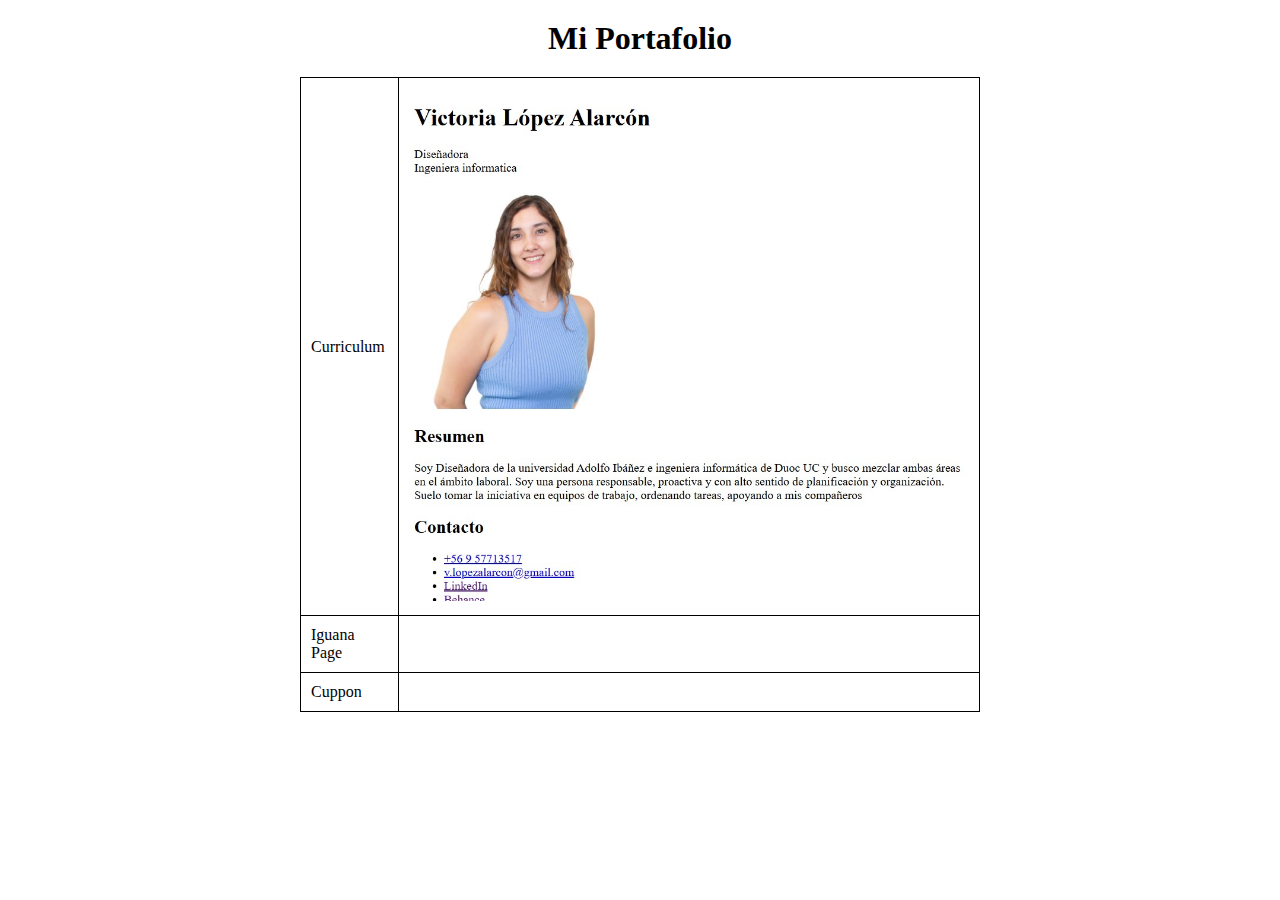
<file: Desafio - Mi Curriculum Vitae en HTML/portafolio.html>
<!DOCTYPE html>
<html lang="es">
<head>
    <meta charset="UTF-8">
    <meta name="viewport" content="width=device-width, initial-scale=1.0">
    <title>Portafolio</title>
    <link rel="stylesheet" href="assets/css/style.css">
</head>
<body>
    <h1>Mi Portafolio</h1>
    <table class="portfolio">
        <!-- CV -->
        <tr>
            <td>
                Curriculum
            </td>
            <td>
                <a href="index.html"><img src="assets/img/Screenshot-cv.jpg" alt="Curriculum" width="560px"></a>
            </td>            
        </tr>

        <!-- Proyecto 1 -->
        <tr>
            <td>
                Iguana Page
            </td>
            <td class="image-cell">
                
            </td>
        </tr>

        <!-- Proyecto 2 -->
        <tr>
            <td>
                Cuppon
            </td>
            <td class="image-cell">
                
            </td>
    </table>
</body>
</html>
</file>
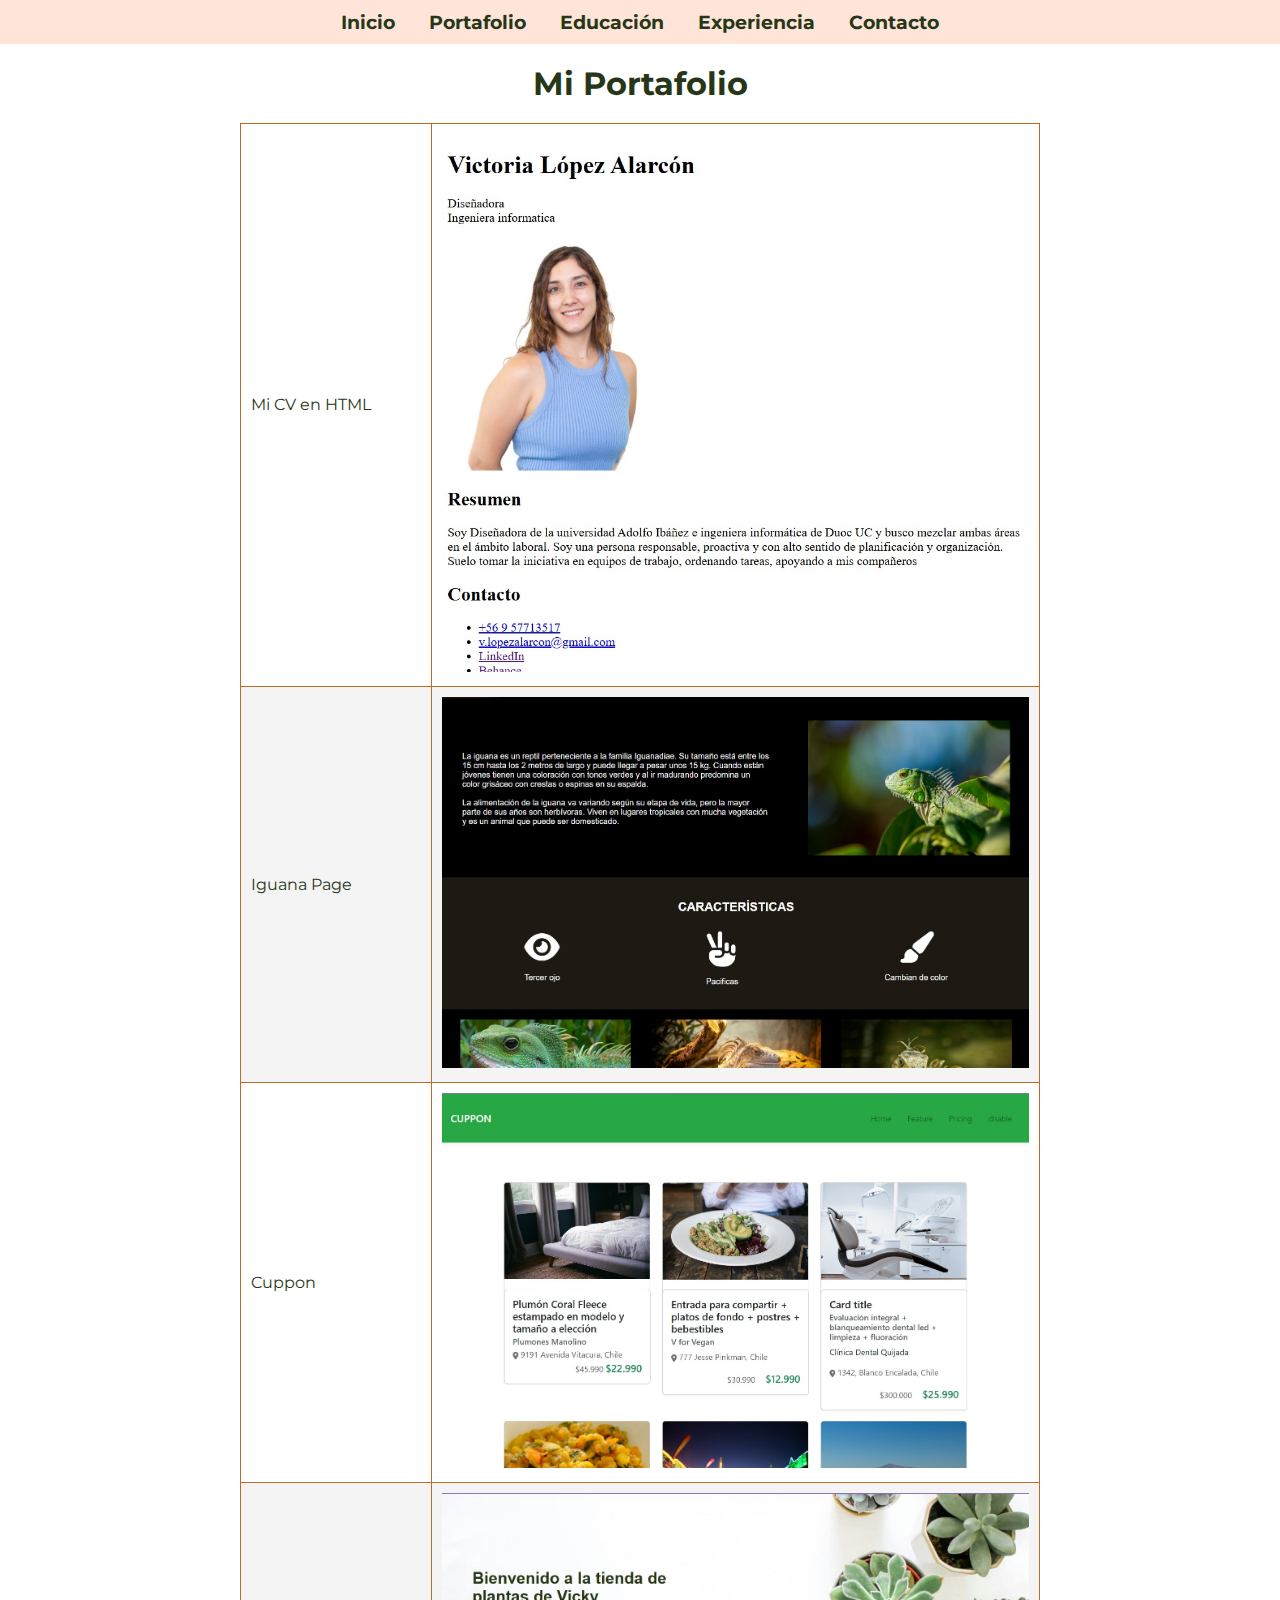
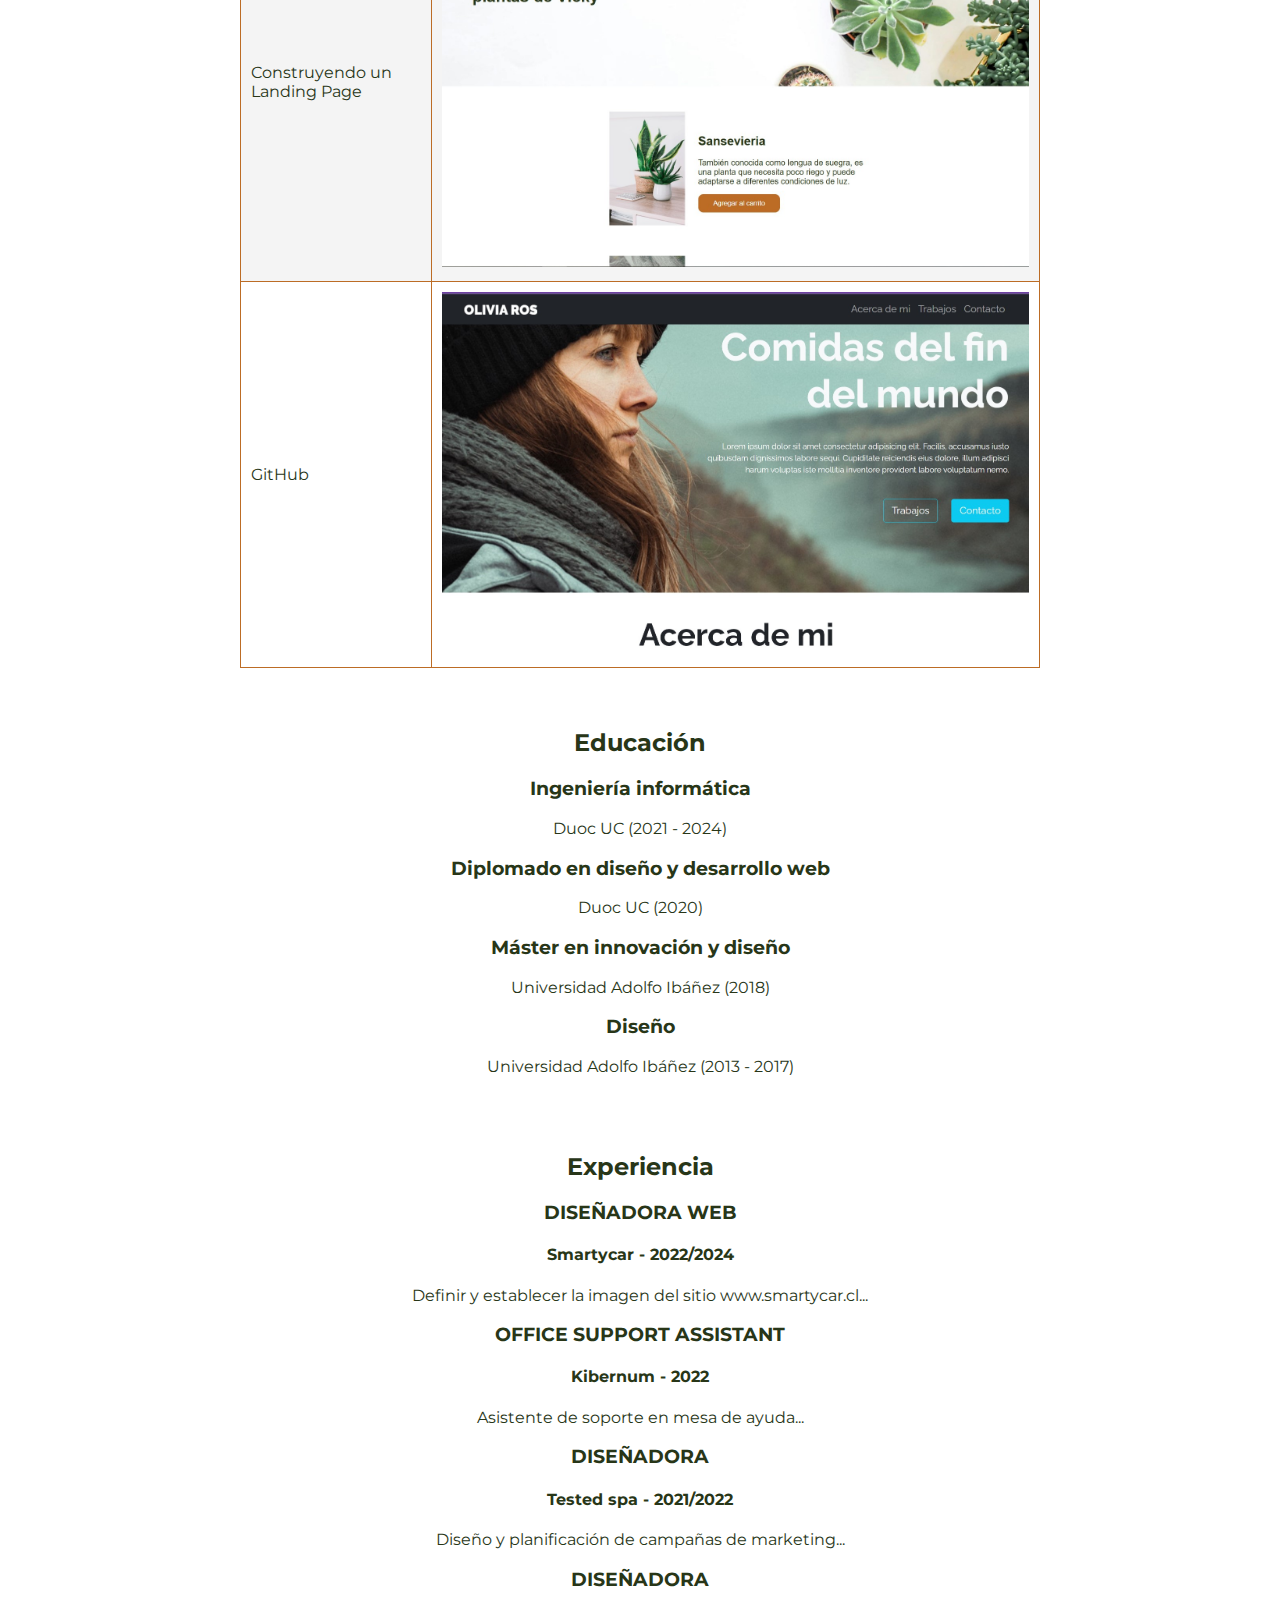
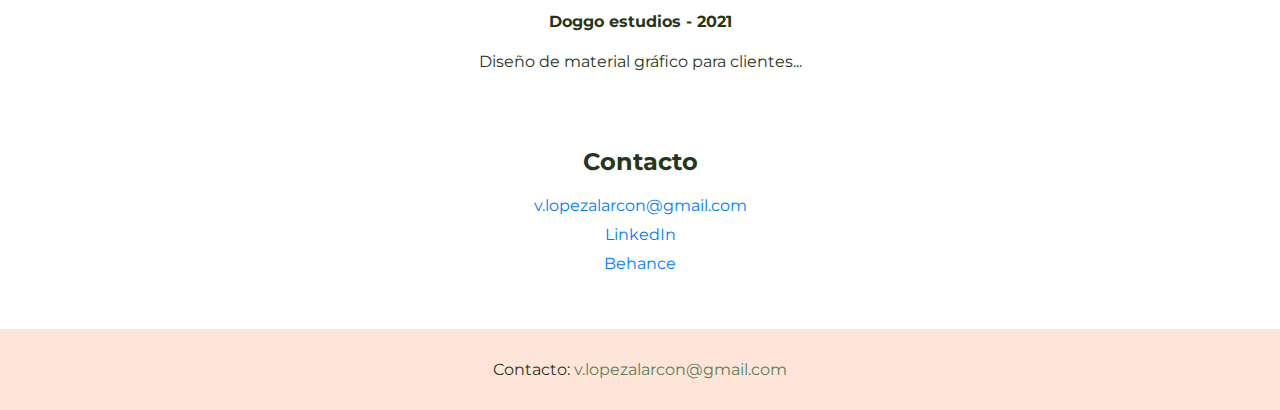
<file: Desafio - Portafolio/portafolio.html>
<!DOCTYPE html>
<html lang="es">
<head>
    <meta charset="UTF-8">
    <meta name="viewport" content="width=device-width, initial-scale=1.0">
    <title>Portafolio - Victoria Lopez</title>
    <link rel="stylesheet" href="assets/css/style.css">
</head>
<body>
    <!-- Barra de Navegación -->
    <nav>
        <ul>
            <li><a href="index.html">Inicio</a></li>
            <li><a href="#portfolio">Portafolio</a></li>
            <li><a href="#education">Educación</a></li>
            <li><a href="#experience">Experiencia</a></li>
            <li><a href="#contact">Contacto</a></li>
        </ul>
    </nav>

    <h1>Mi Portafolio</h1>
    <table class="portfolio">

        <!-- Proyecto 1: Mi CV en HTML -->
        <tr>
            <td>Mi CV en HTML</td>
            <td class="image-cell">
                <a href="index.html">
                <img src="assets/img/Screenshot-cv.jpg" alt="Mi CV en HTML" width="100%"></a>
            </td>
        </tr>

        <!-- Proyecto 2: Iguana Page -->
        <tr>
            <td>Iguana Page</td>
            <td class="image-cell">
                <a href="../Desafio - Iguana Page/index.html">
                <img src="assets/img/IguanaPage.jpg" alt="Iguana Page" width="100%"></a>
            </td>
        </tr>

        <!-- Proyecto 3: Cuppon -->
        <tr>
            <td>Cuppon</td>
            <td class="image-cell">
                <a href="../Desafio - Cuppon/index.html">
                <img src="assets/img/Cuppon.jpg" alt="Cuppon" width="100%"></a>
            </td>
        </tr>

        <!-- Proyecto 4: Construyendo un Landing Page -->
        <tr>
            <td>Construyendo un Landing Page</td>
            <td class="image-cell">
                <a href="../Desafio - Construyendo un landing page/index.html">
                <img src="assets/img/LandingPage.jpg" alt="Construyendo un Landing Page" width="100%"></a>
            </td>
        </tr>

        <!-- Proyecto 5: GitHub -->
        <tr>
            <td>GitHub</td>
            <td class="image-cell">
                <a href="../Deafio - Github/fdsw-github/index.html">
                <img src="assets/img/Git.jpg" alt="GitHub" width="100%"></a>
            </td>
        </tr>
    </table>

<div class="container">
    <!-- Sección de Educación -->
    <section id="education">
        <h2>Educación</h2>
        <ul>
            <li><h3>Ingeniería informática</h3><p>Duoc UC (2021 - 2024)</p></li>
            <li><h3>Diplomado en diseño y desarrollo web</h3><p>Duoc UC (2020)</p></li>
            <li><h3>Máster en innovación y diseño</h3><p>Universidad Adolfo Ibáñez (2018)</p></li>
            <li><h3>Diseño</h3><p>Universidad Adolfo Ibáñez (2013 - 2017)</p></li>
        </ul>
    </section>

    <!-- Sección de Experiencia -->
    <section id="experience">
        <h2>Experiencia</h2>
        <ul>
            <li><h3>DISEÑADORA WEB</h3><h4>Smartycar - 2022/2024</h4><p>Definir y establecer la imagen del sitio www.smartycar.cl...</p></li>
            <li><h3>OFFICE SUPPORT ASSISTANT</h3><h4>Kibernum - 2022</h4><p>Asistente de soporte en mesa de ayuda...</p></li>
            <li><h3>DISEÑADORA</h3><h4>Tested spa - 2021/2022</h4><p>Diseño y planificación de campañas de marketing...</p></li>
            <li><h3>DISEÑADORA</h3><h4>Doggo estudios - 2021</h4><p>Diseño de material gráfico para clientes...</p></li>
        </ul>
    </section>

    <!-- Sección de Contacto -->
    <section id="contact">
        <h2>Contacto</h2>
        <ul>
            <li><a href="mailto:v.lopezalarcon@gmail.com">v.lopezalarcon@gmail.com</a></li>
            <li><a href="https://www.linkedin.com/in/victoria-l%C3%B3pez-2b6158162/">LinkedIn</a></li>
            <li><a href="https://www.behance.net/Rhinta">Behance</a></li>
        </ul>
    </section>
</div>

    <!-- Pie de Página -->
    <footer>
        <p>Contacto: <a href="mailto:v.lopezalarcon@gmail.com">v.lopezalarcon@gmail.com</a></p>
    </footer>
</body>
</html>
</file>
<file: Desafio - Construyendo un landing page/assets/css/style.css>
body {
    font-family: Arial, sans-serif;
    margin: 0;
    padding: 0;
    background-color: #ffff;
    color: #283618;
}
.index-header {
    height: 320px;
    padding: 30px 60px;
    align-content: center;
    background-image: url(../img/bannerprincipal.jpg);
    background-size: cover;
    background-position: right;
}

.index-header h1 {
    width: 400px;
    margin: auto 0;
    margin-bottom: 10px;
    color: #283618;
}

.products {
    margin: 0 auto;
    width: 500px;
    align-items: center;
    padding: 20px;
}
.product {
    display: flex;
    align-items: center;
    justify-content: center;
    padding: 30px 0;
    width: 520px;
}

.foto-prod {
    width: 150px;
    padding: 10px;
}	

.product img {
    max-width: 150px;
    margin-right: 1em;
}
.product-details {
    padding-left: 10px;
    text-align: left;
}
.prod-btn {
    background-color: #bc6c25;
    color: white;
    border: none;
    padding: 10px 30px;
    cursor: pointer;
    border-radius: 10px;
}

.product button:hover {
    background-color: #dda15e;
}

footer {
    background-color: #606c38;
    color: white;
    padding: 1em;
    text-align: center;
}
</file>
<file: Desafio - Cuppon/assets/css/style.css>
/*
Font Weight:
● Roboto Light (300).
● Roboto Medium (500).

Colores:
● #212529;
● #707070;
● #F8F9FA o var(--light);
● #fff o var(--white);
● #28a745 o var(--success);
*/

@import url('https://fonts.googleapis.com/css2?family=Roboto:ital,wght@0,100..900;1,100..900&display=swap');

.navbar{
    padding-top: 0;
}

.nav-cuppon{
 padding: 20px;   
 justify-content: space-between;
}

.logo-nav {
    text-align: start;
    height: 50px;
    width: auto;
}

.navbar-brand.abs
    {
        position: absolute;
        width: auto;
        left: 50%;
        transform: translateX(-50%);
        text-align: center;
    }

.navbar-brand{
    color: #fff;
    text-transform: uppercase;
    font-weight: 500;
}

.container-fluid{
    background-color: #28A745;
    font-weight: 300;
}

.navbar-toggler .navbar-toggler-icon{
    color: #fff;
    fill: #fff;
}

.row{
    margin-top: 50px;
}

.card {
    margin: auto;
    margin-top: 20px;
}

.valores{
    align-content: right;
    align-items: right;
    text-align: end;
}

.valores a{
    text-decoration: none;
}

.valores .link-success{
    font-size: 20px;
    font-weight: 500;
}

.card-body{
    text-align: left;
    margin: 0;
}

svg{
    fill: #707070;
    height: 15px;
}

.formulario {
    margin-top: 40px;
    overflow: hidden;
    padding: 10px 0 ;
    background-color: #28A745;
    color: #fff;
    width: 100%;
}

.btn-primary-white{
    font-weight: 500;
    margin: auto;
    background-color: #fff;
    color: black;
}

.btn-formulario{
    width: 100%;
    margin: auto;
    text-align: center;
}

.logo-footer{
    width: auto;
    height: 30px;
}
</file>
<file: Desafio - Iguana page/assets/css/style.css>
body {
    font-family: Arial, sans-serif;
    margin: 0;
    padding: 0;
    background-color: black;
}

.title-section, .center-title {
    color: #fff;
    text-align: center;
    padding: 5px 0;
    text-transform: uppercase;
}

.banner-section img {
    opacity: 60%;
    width: 100%;
    height: auto;
}

.content-section {
    max-width: 1200px;
    margin: auto;
    color: #fff;
    display: flex;
    padding: 20px;
    justify-content: space-between;
    gap: 16px;
}

.content-block {
    margin: auto;
    padding: 20px;
    align-content: center;
}

.content-section p {
    margin: auto;
    color: #fff;
    flex: 1;
    padding-right: 20px;
}

.content-section img {
    max-width: 399px;
    height: auto;
    margin: auto;
}

.icon-section {
    text-align: center;
    padding: 20px;
    background-color: #1E1A13;
    color: #fff;
}

.icon-blocks {
    display: flex;
    justify-content: space-around;
}

.icon-block {
    text-align: center;
    padding: 10px;
}

.icon-block svg {
    fill: #fff;
    width: 70px;
    height: auto;
}

.image-row {
    display: flex;
    justify-content: space-around;
    padding: 20px;
    gap: 8px;
}
.image-row img {
    max-width: 30%;
    height: auto;
}
footer {
    color: #fff;
    text-align: center;
    padding: 20px;
    background-color: #1E1A13;
}
</file>
<file: Desafio - Mi Curriculum Vitae en HTML/assets/css/style.css>
.portfolio{
    margin: auto;
    width: 680px;
    border-collapse: collapse;
}

.portfolio th, .portfolio td{
    border: 1px solid #000;
    padding: 10px;
}

h1{
    margin: 20px auto;
    text-align: center;
    font-weight: bold;
    color: #000;
}	

.header-cv{
    margin: auto;
    width: 680px;
    padding: 10px;
    text-align: center;
}
</file>
<file: Desafio - Portafolio/assets/css/style.css>
/* Importar la tipografía Montserrat */
@import url('https://fonts.googleapis.com/css2?family=Montserrat:wght@300;400;500;600&display=swap');

/* Establecer la tipografía global */
body {
    font-family: 'Montserrat', sans-serif;
    margin: 0;
    padding: 0;
    background-color: #fff;
    color: #283618; /* Texto en color oscuro */
}

/* Centrado del contenedor */
.container {
    width: 100%;
    max-width: 1200px;
    margin: 0 auto;
    padding: 0 20px;
    box-sizing: border-box;
    display: flex;
    flex-direction: column;
    align-items: center; /* Centra los elementos dentro del contenedor */
    justify-content: center; /* Alinea verticalmente en el centro */
  }
  
  /* Centrado de las secciones internas */
  section {
    width: 100%;
    max-width: 1000px; /* Puedes ajustar el ancho máximo de cada sección */
    margin: 20px auto; /* Añadir separación entre secciones */
    text-align: center; /* Centra el texto de los encabezados */
  }
  
  /* Estilo adicional para listas */
  ul {
    list-style-type: none;
    padding: 0;
  }
  
  li {
    margin: 10px 0;
  }
  
  /* Estilo de los enlaces */
  a {
    text-decoration: none;
    color: #007bff;
  }
  
  a:hover {
    text-decoration: underline;
  }  
  

/* Estilo de la tabla del portafolio */
.portfolio {
    margin: auto;
    width: 100%;
    max-width: 680px;
    border-collapse: collapse;
    margin-bottom: 20px; /* Añadir separación */
}

.portfolio th, .portfolio td {
    border: 1px solid #bc6c25; /* Color de borde con la paleta */
    padding: 10px;
    text-align: left;
}

.portfolio td.image-cell {
    text-align: center;
}

.portfolio tr:nth-child(even) {
    background-color: #f4f4f4; /* Alternar colores de fila para mejor legibilidad */
}

/* Estilo para el título principal */
h1 {
    margin: 20px auto;
    text-align: center;
    font-weight: bold;
    color: #283618; /* Texto en color oscuro */
}

/* Cabecera del CV */
.header-cv {
    margin: auto;
    width: 100%;
    max-width: 680px;
    padding: 20px;
    text-align: center;
}

.header-cv h1 {
    margin: 10px 0;
    font-size: 2.5rem; /* Ajustar tamaño de fuente */
}

.header-cv p {
    font-size: 1.2rem;
    color: #777;
}

/* Barra de navegación */
nav {
    background-color: #ffe5d9; /* Fondo de barra de navegación */
    margin: 0;
    padding: 10px 0;
    text-align: center;
}

nav ul {
    list-style-type: none;
    padding: 0;
    margin: 0;
}

nav ul li {
    display: inline;
    margin: 0 15px;
}

nav ul li a {
    text-decoration: none;
    font-size: 1.2rem;
    color: #283618; /* Color de texto en la navegación */
    font-weight: bold;
}

nav ul li a:hover {
    color: #d4a373; /* Cambiar color en hover */
}

/* Estilo para el pie de página */
footer {
    background-color: #ffe5d9; /* Fondo de pie de página */
    margin-top: 20px;
    text-align: center;
    font-size: 1rem;
    padding: 15px 0;
    color: #283618; /* Texto en color oscuro */
}

footer a {
    color: #588157; /* Color del enlace en el pie de página */
    text-decoration: none;
}

footer a:hover {
    text-decoration: underline;
}

/* Media Queries para hacerlo responsive */

/* Pantallas pequeñas (móviles) */
@media screen and (max-width: 768px) {
    .portfolio td, .portfolio th {
        font-size: 0.9rem;
        padding: 8px;
    }

    .header-cv {
        padding: 15px;
    }

    .header-cv h1 {
        font-size: 2rem;
    }

    .header-cv p {
        font-size: 1rem;
    }

    nav ul li {
        display: block; /* Cambiar los elementos de la barra de navegación a bloque para móviles */
        margin: 10px 0;
    }

    nav ul li a {
        font-size: 1.1rem;
    }
}

/* Pantallas muy pequeñas (móviles muy pequeños) */
@media screen and (max-width: 480px) {
    .portfolio {
        max-width: 100%;
        padding: 10px;
    }

    .header-cv h1 {
        font-size: 1.8rem;
    }

    .header-cv p {
        font-size: 0.9rem;
    }

    nav ul li a {
        font-size: 1rem;
    }

    footer {
        font-size: 0.9rem;
    }
}

/* Pantallas grandes (tablets en posición horizontal o laptops) */
@media screen and (min-width: 1024px) {
    .header-cv h1 {
        font-size: 3rem;
    }

    .portfolio {
        max-width: 800px;
    }
}
</file>
<file: Deafio - Github/fdsw-github/assets/css/estilos.css>
body {
  font-family: "Raleway", sans-serif;
}

/* Hero Section */

#Hero-Section {
  background-image: url("../img/bg-hero.jpg");
  background-repeat: no-repeat;
  background-size: cover;
  background-position: left;
}

/* Mis trabajos */

#Mis-trabajos .image-top {
  height: 250px;
  background-repeat: no-repeat;
  background-size: cover;
  background-position: center;
}

/* Contacto */

#Contacto form label {
  font-weight: 700;
  color: #373a3c;
}

@media (max-width: 768px) {
  #Contacto form label {
    font-weight: 400;
  }

  .navbar-brand{
    width: 100px;
  }

}
</file>
